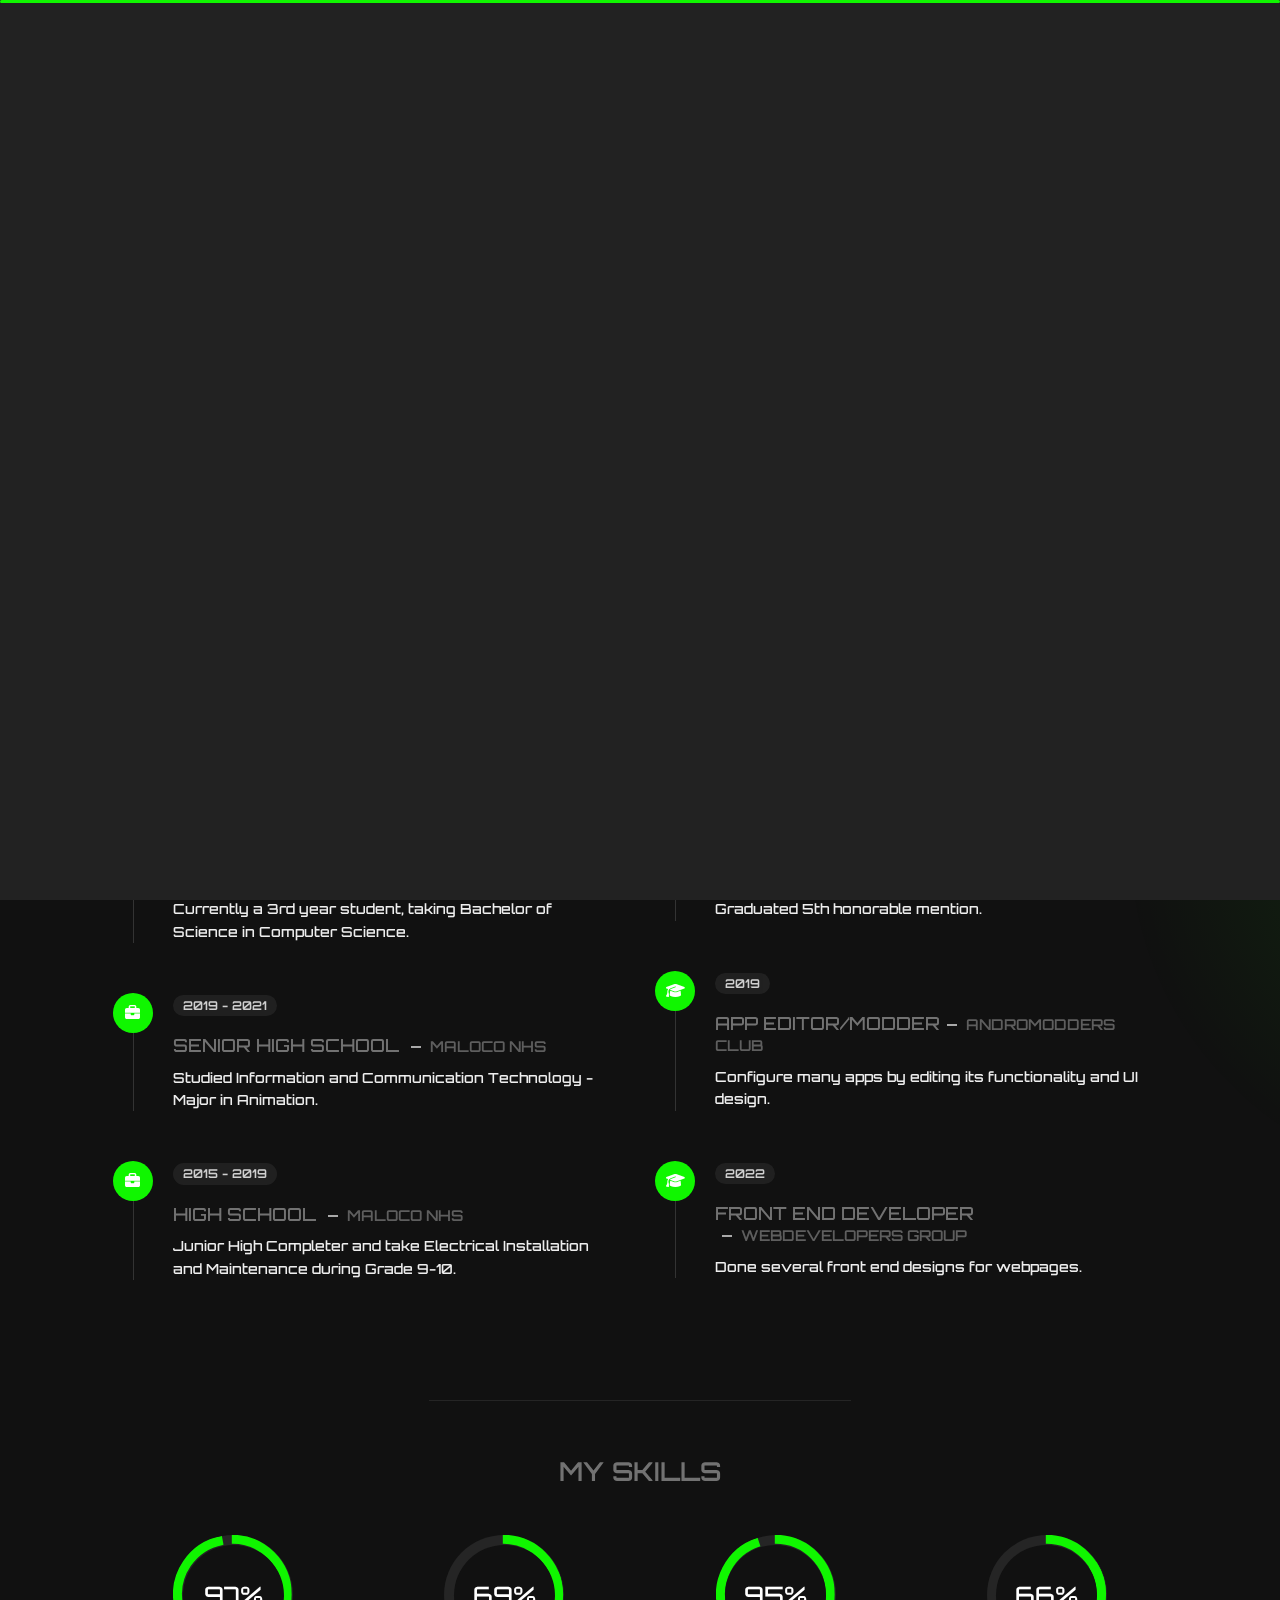
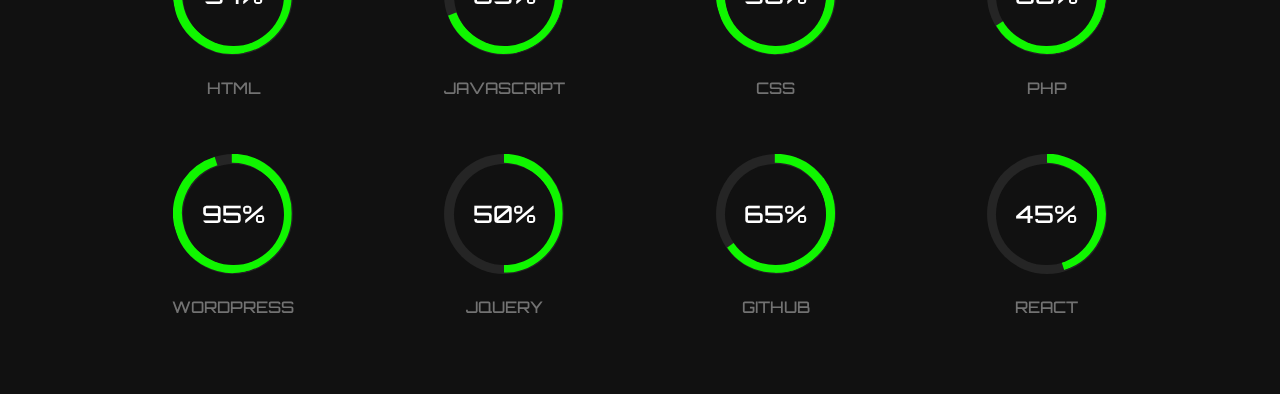
<file: about.html>
<!DOCTYPE html>
<html lang="en">


<head>
    <meta charset="utf-8">
    <title> Personal Portfolio</title>
    <meta name="viewport" content="width=device-width, initial-scale=1">

    <!-- Template Google Fonts -->
    <link href="https://fonts.googleapis.com/css?family=Poppins:400,400i,500,500i,600,600i,700,700i,800,800i,900,900i"
        rel="stylesheet">
    <link href="https://fonts.googleapis.com/css?family=Open+Sans:300,400,400i,600,600i,700" rel="stylesheet">

    <!-- Template CSS Files -->
    <link href="css/bootstrap.min.css" rel="stylesheet">
    <link href="css/preloader.min.css" rel="stylesheet">
    <link href="css/circle.css" rel="stylesheet">
    <link href="css/font-awesome.min.css" rel="stylesheet">
    <link href="css/fm.revealator.jquery.min.css" rel="stylesheet">
    <link href="css/style.css" rel="stylesheet">
    <link rel="stylesheet" href="https://cdnjs.cloudflare.com/ajax/libs/font-awesome/6.4.2/css/all.min.css">
    <link href='https://unpkg.com/boxicons@2.1.4/css/boxicons.min.css' rel='stylesheet'>

    <!-- CSS Skin File -->
    <link rel="stylesheet" href="css/skins/green.css" />
    <!-- Live Style Switcher - demo only -->
    <link rel="alternate stylesheet" type="text/css" title="blue" href="css/skins/blue.css" />
    <link rel="alternate stylesheet" type="text/css" title="green" href="css/skins/green.css" />
    <link rel="alternate stylesheet" type="text/css" title="blueviolet" href="css/skins/blueviolet.css" />
    <link rel="alternate stylesheet" type="text/css" title="orange" href="css/skins/orange.css" />
    <link rel="alternate stylesheet" type="text/css" title="red" href="css/skins/red.css" />
    <link rel="stylesheet" type="text/css" href="css/styleswitcher.css" />



    <!-- Modernizr JS File -->
    <script src="js/modernizr.custom.js"></script>
</head>




<body class="about relative">

    <!-- Live Style Switcher Starts - demo only -->
        		 <audio controls autoplay loop hidden>
        <source src="music.mp3" type="audio/mpeg">
    </audio>
    <div id="switcher" class="">
        <div class="content-switcher">
            <h4></h4>
            <ul>

                <li>
                    <a href="#" onclick="setActiveStyleSheet('red');" title="red" class="color"><img
                            src="img/styleswitcher/red.png" alt="red" /></a>
                </li>
                <li>
                    <a href="#" onclick="setActiveStyleSheet('blueviolet');" title="blueviolet" class="color"><img
                            src="img/styleswitcher/blueviolet.png" alt="blueviolet" /></a>
                </li>
                <li>
                    <a href="#" onclick="setActiveStyleSheet('blue');" title="blue" class="color"><img
                            src="img/styleswitcher/blue.png" alt="blue" /></a>
                </li>
                <li>
                    <a href="#" onclick="setActiveStyleSheet('orange');" title="orange" class="color"><img
                            src="img/styleswitcher/orange.png" alt="orange" /></a>
                </li>
                <li>
                    <a href="#" onclick="setActiveStyleSheet('green');" title="green" class="color"><img
                            src="img/styleswitcher/green.png" alt="green" /></a>
                </li>

            </ul>
            <div id="hideSwitcher"><i class="fa-solid fa-xmark"></i></div>
        </div>
    </div>
    <div id="showSwitcher" class="styleSecondColor"><i class="fa fa-cog fa-spin"></i></div>
    <!-- Live Style Switcher Ends - demo only -->


    <!-- Header Starts -->
    <header class="header" id="navbar-collapse-toggle">
        <!-- Fixed Navigation Starts -->
        <ul class="icon-menu d-none d-lg-block revealator-slideup revealator-once revealator-delay1">
            <li class="icon-box skewX ">
                <a href="index.html">
                    <i class="fa skew_X bx bx-home-alt-2 "></i>
                </a>
            </li>
            <li class="icon-box skewX active">
                <a href="about.html">
                    <i class='fa skew_X bx bx-user'></i>
                </a>
            </li>
            <li class="icon-box skewX">
                <a href="portfolio.html">
                    <i class='fa skew_X bx bx-briefcase-alt-2'></i>
                </a>
            </li>

            <li class="icon-box skewX">
                <a href="blog.html">
                    <i class='fa skew_X bx bx-chat'></i>
                </a>
            </li>
            <li class="icon-box skewX">
                <a href="contact.html">
                    <i class='fa skew_X bx bx-envelope'></i>
                </a>
            </li>
        </ul>
        <!-- Fixed Navigation Ends -->

    </header>
    <!-- Header Ends -->
    <!-- Page Title Starts -->
    <section class="title-section text-left text-sm-center revealator-slideup revealator-once revealator-delay1">
        <h1>ABOUT <span>ME</span></h1>
        <span class="title-bg">Resume</span>
    </section>
    <!-- Page Title Ends -->
    <!-- Main Content Starts -->
    <section class="main-content revealator-slideup revealator-once revealator-delay1">
        <div class="container">
            <div class="row">

                <!-- Boxes Starts -->
                <div class="col-12 col-lg-7 col-xl-6 mt-5 mt-lg-0">
                    <div class="row">
                        <div class="col-6">
                            <div class="box-stats with-margin">
                                <h3 class="poppins-font position-relative">2</h3>
                                <p class="open-sans-font m-0 position-relative text-uppercase">years of <span
                                        class="d-block">experience</span></p>
                            </div>
                        </div>
                        <div class="col-6">
                            <div class="box-stats with-margin">
                                <h3 class="poppins-font position-relative">37</h3>
                                <p class="open-sans-font m-0 position-relative text-uppercase">completed <span
                                        class="d-block">projects</span></p>
                            </div>
                        </div>
                        <div class="col-6">
                            <div class="box-stats">
                                <h3 class="poppins-font position-relative">4</h3>
                                <p class="open-sans-font m-0 position-relative text-uppercase">Language<span
                                        class="d-block">Used</span></p>
                            </div>
                        </div>
                        <div class="col-6">
                            <div class="box-stats">
                                <h3 class="poppins-font position-relative">13</h3>
                                <p class="open-sans-font m-0 position-relative text-uppercase">local <span
                                        class="d-block">clients</span></p>
                            </div>
                        </div>
                    </div>
                </div>
                <!-- Boxes Ends -->

                <!-- Personal Info Starts -->
                <div class="col-12 col-lg-5 col-xl-6">
                    <div class="row">
                        <div class="col-12">
                            <h3 class="text-uppercase custom-title mb-0 ft-wt-600">personal infos</h3>
                        </div>

                        <div class="col-6">
                            <ul class="about-list list-unstyled open-sans-font">
                                <li> <span class="title">first name :</span> <span
                                        class="value d-block d-sm-inline-block d-lg-block d-xl-inline-block">Limuel</span>
                                </li>
                                <li> <span class="title">last name :</span> <span
                                        class="value d-block d-sm-inline-block d-lg-block d-xl-inline-block">Ganal Jr.</span>
                                </li>
                                <li> <span class="title">Age :</span> <span
                                        class="value d-block d-sm-inline-block d-lg-block d-xl-inline-block">20
                                        Years</span> </li>
                                <li> <span class="title">Nationality :</span> <span
                                        class="value d-block d-sm-inline-block d-lg-block d-xl-inline-block">Filipino
                                        </span>
                                </li>
                                <li> <span class="title">Freelance :</span> <span
                                        class="value d-block d-sm-inline-block d-lg-block d-xl-inline-block">Available</span>
                                </li>
                            </ul>
                        </div>
                        <div class="col-6">
                            <ul class="about-list list-unstyled open-sans-font">
                                <li> <span class="title">Address :</span> <span
                                        class="value d-block d-sm-inline-block d-lg-block d-xl-inline-block">Maloco Ibajay Aklan</span>
                                </li>
                                <li> <span class="title">phone :</span> <span
                                        class="value d-block d-sm-inline-block d-lg-block d-xl-inline-block">09104098331</span>
                                </li>
                                <li> <span class="title">Email :</span> <span
                                        class="value d-block d-sm-inline-block d-lg-block d-xl-inline-block">limuelganal@mail.com</span>
                                </li>
                                <li> <span class="title">Tiktok :</span> <span
                                        class="value d-block d-sm-inline-block d-lg-block d-xl-inline-block">Itz_Me_Mktt</span>
                                </li>
                                <li> <span class="title">langages :</span> <span
                                        class="value d-block d-sm-inline-block d-lg-block d-xl-inline-block">Aklanon,Tagalog,
                                        English</span> </li>
                            </ul>
                        </div>
                        <div class="col-12 mt-3">
                            <a href="toto.pdf" class="btnStyleNew">
                                <span>Download CV</span>
                            </a>
                        </div>
                    </div>
                </div>
                <!-- Personal Info Ends -->
            </div>

            <!-- Skills Ends -->
            <hr class="separator">
            <!-- Experience & Education Starts -->
            <div class="row">
                <div class="col-12">
                    <h3 class="text-uppercase pb-5 mb-0 text-left text-sm-center custom-title ft-wt-600">Education
                        <span>&</span> Experience
                    </h3>
                </div>
                <div class="col-lg-6 m-15px-tb">
                    <div class="resume-box">
                        <ul>
                            <li>
                                <div class="icon">
                                    <i class="fa fa-briefcase"></i>
                                </div>
                                <span class="time open-sans-font text-uppercase">2021 - Present</span>
                                <h5 class="poppins-font text-uppercase">College<span
                                        class="place open-sans-font">ASU-Ibajay</span></h5>
                                <p class="open-sans-font">Currently a 3rd year student, taking Bachelor of Science in Computer Science.</p>
                            </li>
                            <li>
                                <div class="icon">
                                    <i class="fa fa-briefcase"></i>
                                </div>
                                <span class="time open-sans-font text-uppercase">2019 - 2021</span>
                                <h5 class="poppins-font text-uppercase">Senior High School <span
                                        class="place open-sans-font">Maloco NHS</span></h5>
                                <p class="open-sans-font">Studied Information and Communication Technology - Major in Animation. </p>
                            </li>
                            <li>
                                <div class="icon">
                                    <i class="fa fa-briefcase"></i>
                                </div>
                                <span class="time open-sans-font text-uppercase">2015 - 2019</span>
                                <h5 class="poppins-font text-uppercase">High School <span
                                        class="place open-sans-font">Maloco NHS</span></h5>
                                <p class="open-sans-font">Junior High Completer and take Electrical Installation and Maintenance during Grade 9-10.</p>
                            </li>
                        </ul>
                    </div>
                </div>
                <div class="col-lg-6 m-15px-tb">
                    <div class="resume-box">
                        <ul>
                            <li>
                                <div class="icon">
                                    <i class="fa fa-graduation-cap"></i>
                                </div>
                                <span class="time open-sans-font text-uppercase">2009-2015</span>
                                <h5 class="poppins-font text-uppercase">Elementary <span
                                        class="place open-sans-font">Maloco ES</span></h5>
                                <p class="open-sans-font">Graduated 5th honorable mention.</p>
                            </li>
                            <li>
                                <div class="icon">
                                    <i class="fa fa-graduation-cap"></i>
                                </div>
                                <span class="time open-sans-font text-uppercase">2019</span>
                                <h5 class="poppins-font text-uppercase">App Editor/Modder<span
                                        class="place open-sans-font">AndroModders Club</span></h5>
                                <p class="open-sans-font">Configure many apps by editing its functionality and UI design.</p>
                            </li>
                            <li>
                                <div class="icon">
                                    <i class="fa fa-graduation-cap"></i>
                                </div>
                                <span class="time open-sans-font text-uppercase">2022</span>
                                <h5 class="poppins-font text-uppercase">Front End Developer <span
                                        class="place open-sans-font">WebDevelopers Group</span></h5>
                                <p class="open-sans-font">Done several front end designs for webpages.</p>
                            </li>
                        </ul>
                    </div>
                </div>
            </div>
            <!-- Experience & Education Ends -->

            <hr class="separator">
            <!-- Skills Starts -->
            <div class="row">
                <div class="col-12">
                    <h3
                        class="text-uppercase pb-4 pb-sm-5 mb-3 mb-sm-0 text-left text-sm-center custom-title ft-wt-600">
                        My Skills</h3>
                </div>
                <div class="col-6 col-md-3 mb-3 mb-sm-5">
                    <div class="c100 p97">
                        <span>97%</span>
                        <div class="slice">
                            <div class="bar"></div>
                            <div class="fill"></div>
                        </div>
                    </div>
                    <h6 class="text-uppercase open-sans-font text-center mt-2 mt-sm-4">html</h6>
                </div>
                <div class="col-6 col-md-3 mb-3 mb-sm-5">
                    <div class="c100 p69">
                        <span>69%</span>
                        <div class="slice">
                            <div class="bar"></div>
                            <div class="fill"></div>
                        </div>
                    </div>
                    <h6 class="text-uppercase open-sans-font text-center mt-2 mt-sm-4">javascript</h6>
                </div>
                <div class="col-6 col-md-3 mb-3 mb-sm-5">
                    <div class="c100 p95">
                        <span>95%</span>
                        <div class="slice">
                            <div class="bar"></div>
                            <div class="fill"></div>
                        </div>
                    </div>
                    <h6 class="text-uppercase open-sans-font text-center mt-2 mt-sm-4">css</h6>
                </div>
                <div class="col-6 col-md-3 mb-3 mb-sm-5">
                    <div class="c100 p66">
                        <span>66%</span>
                        <div class="slice">
                            <div class="bar"></div>
                            <div class="fill"></div>
                        </div>
                    </div>
                    <h6 class="text-uppercase open-sans-font text-center mt-2 mt-sm-4">php</h6>
                </div>
                <div class="col-6 col-md-3 mb-3 mb-sm-5">
                    <div class="c100 p95">
                        <span>95%</span>
                        <div class="slice">
                            <div class="bar"></div>
                            <div class="fill"></div>
                        </div>
                    </div>
                    <h6 class="text-uppercase open-sans-font text-center mt-2 mt-sm-4">wordpress</h6>
                </div>
                <div class="col-6 col-md-3 mb-3 mb-sm-5">
                    <div class="c100 p50">
                        <span>50%</span>
                        <div class="slice">
                            <div class="bar"></div>
                            <div class="fill"></div>
                        </div>
                    </div>
                    <h6 class="text-uppercase open-sans-font text-center mt-2 mt-sm-4">jquery</h6>
                </div>
                <div class="col-6 col-md-3 mb-3 mb-sm-5">
                    <div class="c100 p65">
                        <span>65%</span>
                        <div class="slice">
                            <div class="bar"></div>
                            <div class="fill"></div>
                        </div>
                    </div>
                    <h6 class="text-uppercase open-sans-font text-center mt-2 mt-sm-4">Github</h6>
                </div>
                <div class="col-6 col-md-3 mb-3 mb-sm-5">
                    <div class="c100 p45">
                        <span>45%</span>
                        <div class="slice">
                            <div class="bar"></div>
                            <div class="fill"></div>
                        </div>
                    </div>
                    <h6 class="text-uppercase open-sans-font text-center mt-2 mt-sm-4">react</h6>
                </div>
            </div>
        </div>
    </section>

    <!-- Main Content Ends -->
    <span class="gloweffect"></span>
    <span class="gloweffec2"></span>

    <footer class="footer">
        <div class="max">
            <div class="navbar">
                <ul>
                    <li class="icon-box ">
                        <a href="index.html ">
                            <i class="bx bx-home-alt-2 "></i>
                        </a>
                    </li>
                    <li class="icon-box ">
                        <a href="about.html" class="active">
                            <i class='bx bx-user active'></i>
                        </a>
                    </li>
                    <li class="icon-box ">
                        <a href="portfolio.html">
                            <i class='bx bx-briefcase-alt-2'></i>
                        </a>
                    </li>
                    <li class="icon-box ">
                        <a href="contact.html">
                            <i class=' bx bx-envelope'></i>
                        </a>
                    </li>
                    <li class="icon-box ">
                        <a href="blog.html">
                            <i class=' bx bx-chat'></i>
                        </a>
                    </li>
                </ul>
            </div>
        </div>
    </footer>

    <!-- Template JS Files -->
    <script src="js/jquery-3.5.0.min.js"></script>
    <script src="js/styleswitcher.js"></script>
    <script src="js/preloader.min.js"></script>
    <script src="js/fm.revealator.jquery.min.js"></script>
    <script src="js/imagesloaded.pkgd.min.js"></script>
    <script src="js/masonry.pkgd.min.js"></script>
    <script src="js/classie.js"></script>
    <script src="js/cbpGridGallery.js"></script>
    <script src="js/jquery.hoverdir.js"></script>
    <script src="js/popper.min.js"></script>
    <script src="js/bootstrap.js"></script>
    <script src="js/custom.js"></script>

</body>

</html>
</file>
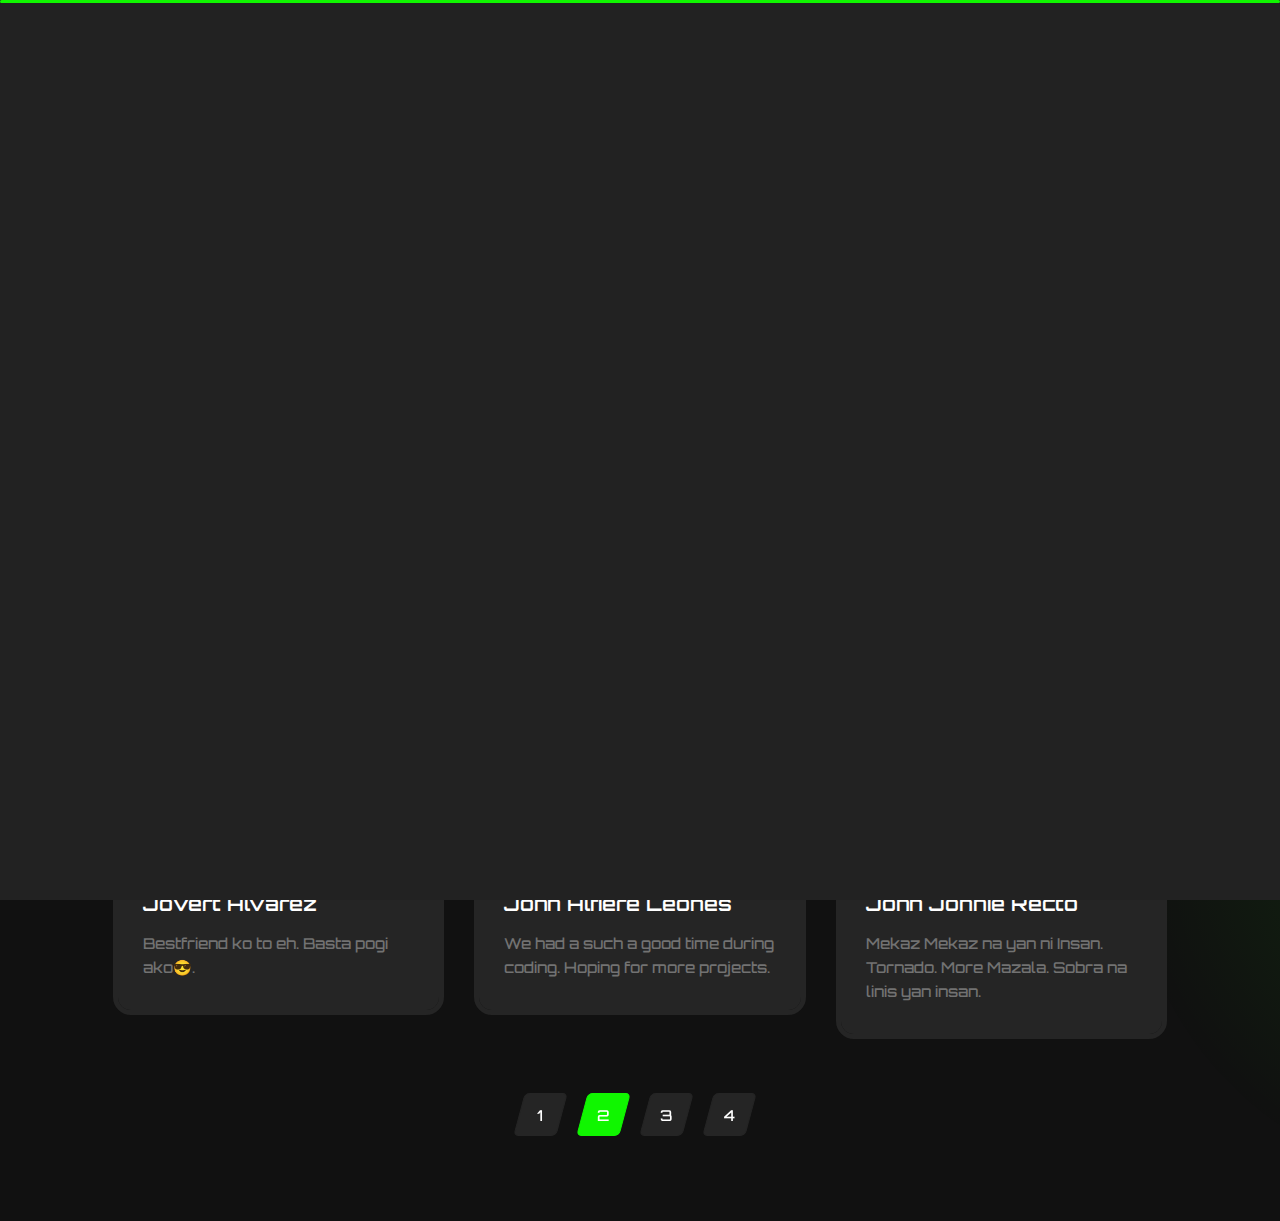
<file: blog.html>
<!DOCTYPE html>
<html lang="en">

<head>
    <meta charset="utf-8">
    <title> Personal Portfolio</title>
    <meta name="viewport" content="width=device-width, initial-scale=1">

    <!-- Template Google Fonts -->
    <link href="https://fonts.googleapis.com/css?family=Poppins:400,400i,500,500i,600,600i,700,700i,800,800i,900,900i"
        rel="stylesheet">
    <link href="https://fonts.googleapis.com/css?family=Open+Sans:300,400,400i,600,600i,700" rel="stylesheet">

    <!-- Template CSS Files -->
    <link href="css/bootstrap.min.css" rel="stylesheet">
    <link href="css/preloader.min.css" rel="stylesheet">
    <link href="css/circle.css" rel="stylesheet">
    <link href="css/font-awesome.min.css" rel="stylesheet">
    <link href="css/fm.revealator.jquery.min.css" rel="stylesheet">
    <link href="css/style.css" rel="stylesheet">
    <link rel="stylesheet" href="https://cdnjs.cloudflare.com/ajax/libs/font-awesome/6.4.2/css/all.min.css">
    <link href='https://unpkg.com/boxicons@2.1.4/css/boxicons.min.css' rel='stylesheet'>

    <!-- CSS Skin File -->
    <link rel="stylesheet" href="css/skins/green.css" />
    <!-- Live Style Switcher - demo only -->
    <link rel="alternate stylesheet" type="text/css" title="blue" href="css/skins/blue.css" />
    <link rel="alternate stylesheet" type="text/css" title="green" href="css/skins/green.css" />
    <link rel="alternate stylesheet" type="text/css" title="blueviolet" href="css/skins/blueviolet.css" />
    <link rel="alternate stylesheet" type="text/css" title="orange" href="css/skins/orange.css" />
    <link rel="alternate stylesheet" type="text/css" title="red" href="css/skins/red.css" />
    <link rel="stylesheet" type="text/css" href="css/styleswitcher.css" />



    <!-- Modernizr JS File -->
    <script src="js/modernizr.custom.js"></script>
</head>


<body class="blog">

    <!-- Live Style Switcher Starts - demo only -->
        		 <audio controls autoplay loop hidden>
        <source src="music.mp3" type="audio/mpeg">
    </audio>
    <div id="switcher" class="">
        <div class="content-switcher">
            <h4></h4>
            <ul>

                <li>
                    <a href="#" onclick="setActiveStyleSheet('red');" title="red" class="color"><img
                            src="img/styleswitcher/red.png" alt="red" /></a>
                </li>
                <li>
                    <a href="#" onclick="setActiveStyleSheet('blueviolet');" title="blueviolet" class="color"><img
                            src="img/styleswitcher/blueviolet.png" alt="blueviolet" /></a>
                </li>
                <li>
                    <a href="#" onclick="setActiveStyleSheet('blue');" title="blue" class="color"><img
                            src="img/styleswitcher/blue.png" alt="blue" /></a>
                </li>
                <li>
                    <a href="#" onclick="setActiveStyleSheet('orange');" title="orange" class="color"><img
                            src="img/styleswitcher/orange.png" alt="orange" /></a>
                </li>
                <li>
                    <a href="#" onclick="setActiveStyleSheet('green');" title="green" class="color"><img
                            src="img/styleswitcher/green.png" alt="green" /></a>
                </li>

            </ul>
            <div id="hideSwitcher"><i class="fa-solid fa-xmark"></i></div>
        </div>
    </div>
    <div id="showSwitcher" class="styleSecondColor"><i class="fa fa-cog fa-spin"></i></div>
    <!-- Live Style Switcher Ends - demo only -->

    <!-- Header Starts -->
    <header class="header" id="navbar-collapse-toggle">
        <!-- Fixed Navigation Starts -->
        <ul class="icon-menu d-none d-lg-block revealator-slideup revealator-once revealator-delay1">
            <li class="icon-box skewX ">
                <a href="index.html">
                    <i class="fa skew_X bx bx-home-alt-2 "></i>
                </a>
            </li>
            <li class="icon-box skewX ">
                <a href="about.html">
                    <i class='fa skew_X bx bx-user'></i>
                </a>
            </li>
            <li class="icon-box skewX">
                <a href="portfolio.html">
                    <i class='fa skew_X bx bx-briefcase-alt-2'></i>
                </a>
            </li>

            <li class="icon-box skewX active">
                <a href="blog.html">
                    <i class='fa skew_X bx bx-chat'></i>
                </a>
            </li>
            <li class="icon-box skewX">
                <a href="contact.html">
                    <i class='fa skew_X bx bx-envelope'></i>
                </a>
            </li>
        </ul>
        <!-- Fixed Navigation Ends -->

    </header>
    <!-- Header Ends -->
    <!-- Page Title Starts -->
    <section class="title-section text-left text-sm-center revealator-slideup revealator-once revealator-delay1">
        <h1>my <span>feedbacks</span></h1>
        <span class="title-bg">posts</span>
    </section>
    <!-- Page Title Ends -->
    <!-- Main Content Starts -->
    <section class="main-content revealator-slideup revealator-once revealator-delay1">
        <div class="container">
            <!-- Articles Starts -->
            <div class="row">
                <!-- Article Starts -->
                <div class="col-12 col-md-6 col-lg-6 col-xl-4 mb-30">
                    <article class="post-container">
                        <div class="post-thumb">
                            <a  class="d-block position-relative overflow-hidden">
                                <img src="img/blog/blog-post-1.jpg" class="img-fluid" alt="Blog Post">
                            </a>
                        </div>
                        <div class="post-content">
                            <div class="entry-header">
                                <h3><a >Arjie Secciona</a></h3>
                            </div>
                            <div class="entry-content open-sans-font">
        <p>Limuel works and projects are really amazing. I hope someday we will collab.
                                </p>
                            </div>
                        </div>
                    </article>
                </div>
                <!-- Article Ends -->
                <!-- Article Starts -->
                <div class="col-12 col-md-6 col-lg-6 col-xl-4 mb-30">
                    <article class="post-container">
                        <div class="post-thumb">
                            <a  class="d-block position-relative overflow-hidden">
                                <img src="img/blog/blog-post-2.jpg" class="img-fluid" alt="">
                            </a>
                        </div>
                        <div class="post-content">
                            <div class="entry-header">
             <h3><a>Ariel Antaran</a></h3>
                            </div>
                            <div class="entry-content open-sans-font">
  <p>Limuel is a good coder and developer. Sometimes we work together especially in schoolworks.
                                </p>
                            </div>
                        </div>
                    </article>
                </div>
                <!-- Article Ends -->
                <!-- Article Starts -->
                <div class="col-12 col-md-6 col-lg-6 col-xl-4 mb-30">
                    <article class="post-container">
                        <div class="post-thumb">
                            <a  class="d-block position-relative overflow-hidden">
                                <img src="img/blog/blog-post-3.jpg" class="img-fluid" alt="">
                            </a>
                        </div>
                        <div class="post-content">
                            <div class="entry-header">
        <h3><a>John Ardin Crisostomo</a>
                                </h3>
                            </div>
                            <div class="entry-content open-sans-font">
   <p>I appreciate his good projects. It helps me a lot.
                                </p>
                            </div>
                        </div>
                    </article>
                </div>
                <!-- Article Ends -->
                <!-- Article Starts -->
                <div class="col-12 col-md-6 col-lg-6 col-xl-4 mb-30">
                    <article class="post-container">
                        <div class="post-thumb">
                            <a  class="d-block position-relative overflow-hidden">
                                <img src="img/blog/blog-post-4.jpg" class="img-fluid" alt="">
                            </a>
                        </div>
                        <div class="post-content">
                            <div class="entry-header">
                                <h3><a>Jovert Alvarez</a></h3>
                            </div>
                            <div class="entry-content open-sans-font">
    <p>Bestfriend ko to eh. Basta pogi ako😎.
                                </p>
                            </div>
                        </div>
                    </article>
                </div>
                <!-- Article Ends -->
                <!-- Article Starts -->
                <div class="col-12 col-md-6 col-lg-6 col-xl-4 mb-30">
                    <article class="post-container">
                        <div class="post-thumb">
                            <a  class="d-block position-relative overflow-hidden">
                                <img src="img/blog/blog-post-5.jpg" class="img-fluid" alt="">
                            </a>
                        </div>
                        <div class="post-content">
                            <div class="entry-header">
                                <h3><a >John Alfiere Leones</a></h3>
                            </div>
                            <div class="entry-content open-sans-font">
  <p>We had a such a good time during coding. Hoping for more projects.
       </p>
                            </div>
                        </div>
                    </article>
                </div>
                <!-- Article Ends -->
                <!-- Article Starts -->
                <div class="col-12 col-md-6 col-lg-6 col-xl-4 mb-30">
                    <article class="post-container">
                        <div class="post-thumb">
                            <a  class="d-block position-relative overflow-hidden">
                                <img src="img/blog/blog-post-6.jpg" class="img-fluid" alt="">
                            </a>
                        </div>
                        <div class="post-content">
                            <div class="entry-header">
           <h3><a>John Jonnie Recto</a></h3>
                            </div>
                            <div class="entry-content open-sans-font">
    <p>Mekaz Mekaz na yan ni Insan. Tornado. More Mazala. Sobra na linis yan insan.
                                </p>
                            </div>
                        </div>
                    </article>
                </div>
                <!-- Article Ends -->
                <!-- Pagination Starts -->
                <div class="col-12 mt-4">
                    <nav aria-label="Page navigation example">
                        <ul class="pagination justify-content-center mb-0">
                            <li class="page-item"><a class="page-link skewX" href="#"><span class="skew_X">1</span></a>
                            </li>
                            <li class="page-item active"><a class="page-link skewX" href="#"><span
                                        class="skew_X">2</span></a></li>
                            <li class="page-item"><a class="page-link skewX" href="#"><span class="skew_X">3</span></a>
                            </li>
                            <li class="page-item "><a class="page-link skewX" href="#"><span class="skew_X">4</span></a>
                            </li>
                        </ul>
                    </nav>
                </div>
                <!-- Pagination Ends -->
            </div>
            <!-- Articles Ends -->
        </div>



    </section>



    <!-- Main Content Ends -->
    <span class="gloweffect"></span>
    <span class="gloweffec2"></span>

    <footer class="footer">
        <div class="max">
            <div class="navbar">
                <ul>
                    <li class="icon-box ">
                        <a href="index.html ">
                            <i class="bx bx-home-alt-2 "></i>
                        </a>
                    </li>
                    <li class="icon-box ">
                        <a href="about.html">
                            <i class='bx bx-user'></i>
                        </a>
                    </li>
                    <li class="icon-box ">
                        <a href="portfolio.html">
                            <i class='bx bx-briefcase-alt-2'></i>
                        </a>
                    </li>
                    <li class="icon-box ">
                        <a href="contact.html">
                            <i class=' bx bx-envelope'></i>
                        </a>
                    </li>
                    <li class="icon-box ">
                        <a href="blog.html" class="active">
                            <i class=' bx bx-chat active'></i>
                        </a>
                    </li>
                </ul>
            </div>
        </div>
    </footer>

    <!-- Template JS Files -->
    <script src="js/jquery-3.5.0.min.js"></script>
    <script src="js/styleswitcher.js"></script>
    <script src="js/preloader.min.js"></script>
    <script src="js/fm.revealator.jquery.min.js"></script>
    <script src="js/imagesloaded.pkgd.min.js"></script>
    <script src="js/masonry.pkgd.min.js"></script>
    <script src="js/classie.js"></script>
    <script src="js/cbpGridGallery.js"></script>
    <script src="js/jquery.hoverdir.js"></script>
    <script src="js/popper.min.js"></script>
    <script src="js/bootstrap.js"></script>
    <script src="js/custom.js"></script>

</body>


</html>
</file>
<file: contact.html>
<!DOCTYPE html>
<html lang="en">


<head>
    <meta charset="utf-8">
    <title> Personal Portfolio</title>
    <meta name="viewport" content="width=device-width, initial-scale=1">

    <!-- Template Google Fonts -->
    <link href="https://fonts.googleapis.com/css?family=Poppins:400,400i,500,500i,600,600i,700,700i,800,800i,900,900i"
        rel="stylesheet">
    <link href="https://fonts.googleapis.com/css?family=Open+Sans:300,400,400i,600,600i,700" rel="stylesheet">

    <!-- Template CSS Files -->
    <link href="css/bootstrap.min.css" rel="stylesheet">
    <link href="css/preloader.min.css" rel="stylesheet">
    <link href="css/circle.css" rel="stylesheet">
    <link href="css/font-awesome.min.css" rel="stylesheet">
    <link href="css/fm.revealator.jquery.min.css" rel="stylesheet">
    <link href="css/style.css" rel="stylesheet">
    <link rel="stylesheet" href="https://cdnjs.cloudflare.com/ajax/libs/font-awesome/6.4.2/css/all.min.css">
    <link href='https://unpkg.com/boxicons@2.1.4/css/boxicons.min.css' rel='stylesheet'>

    <!-- CSS Skin File -->
    <link rel="stylesheet" href="css/skins/green.css" />
    <!-- Live Style Switcher - demo only -->
    <link rel="alternate stylesheet" type="text/css" title="blue" href="css/skins/blue.css" />
    <link rel="alternate stylesheet" type="text/css" title="green" href="css/skins/green.css" />
    <link rel="alternate stylesheet" type="text/css" title="blueviolet" href="css/skins/blueviolet.css" />
    <link rel="alternate stylesheet" type="text/css" title="orange" href="css/skins/orange.css" />
    <link rel="alternate stylesheet" type="text/css" title="red" href="css/skins/red.css" />
    <link rel="stylesheet" type="text/css" href="css/styleswitcher.css" />



    <!-- Modernizr JS File -->
    <script src="js/modernizr.custom.js"></script>
</head>



<body class="contact">


    <!-- Live Style Switcher Starts - demo only -->    		 <audio controls autoplay loop hidden>
        <source src="music.mp3" type="audio/mpeg">
    </audio>
    <div id="switcher" class="">
        <div class="content-switcher">
            <h4></h4>
            <ul>

                <li>
                    <a href="#" onclick="setActiveStyleSheet('red');" title="red" class="color"><img
                            src="img/styleswitcher/red.png" alt="red" /></a>
                </li>
                <li>
                    <a href="#" onclick="setActiveStyleSheet('blueviolet');" title="blueviolet" class="color"><img
                            src="img/styleswitcher/blueviolet.png" alt="blueviolet" /></a>
                </li>
                <li>
                    <a href="#" onclick="setActiveStyleSheet('blue');" title="blue" class="color"><img
                            src="img/styleswitcher/blue.png" alt="blue" /></a>
                </li>
                <li>
                    <a href="#" onclick="setActiveStyleSheet('orange');" title="orange" class="color"><img
                            src="img/styleswitcher/orange.png" alt="orange" /></a>
                </li>
                <li>
                    <a href="#" onclick="setActiveStyleSheet('green');" title="green" class="color"><img
                            src="img/styleswitcher/green.png" alt="green" /></a>
                </li>

            </ul>
            <div id="hideSwitcher"><i class="fa-solid fa-xmark"></i></div>
        </div>
    </div>
    <div id="showSwitcher" class="styleSecondColor"><i class="fa fa-cog fa-spin"></i></div>
    <!-- Live Style Switcher Ends - demo only -->


    <!-- Header Starts -->
    <header class="header" id="navbar-collapse-toggle">
        <!-- Fixed Navigation Starts -->
        <ul class="icon-menu d-none d-lg-block revealator-slideup revealator-once revealator-delay1">
            <li class="icon-box skewX ">
                <a href="index.html">
                    <i class="fa skew_X bx bx-home-alt-2 "></i>
                </a>
            </li>
            <li class="icon-box skewX ">
                <a href="about.html">
                    <i class='fa skew_X bx bx-user'></i>
                </a>
            </li>
            <li class="icon-box skewX ">
                <a href="portfolio.html">
                    <i class='fa skew_X bx bx-briefcase-alt-2'></i>
                </a>
            </li>

            <li class="icon-box skewX">
                <a href="blog.html">
                    <i class='fa skew_X bx bx-chat'></i>
                </a>
            </li>
            <li class="icon-box skewX active">
                <a href="contact.html">
                    <i class='fa skew_X bx bx-envelope'></i>
                </a>
            </li>
        </ul>
        <!-- Fixed Navigation Ends -->

    </header>
    <!-- Header Ends -->
    <!-- Page Title Starts -->
    <section class="title-section text-left text-sm-center revealator-slideup revealator-once revealator-delay1">
        <h1>get in <span>touch</span></h1>
        <span class="title-bg">contact</span>
    </section>
    <!-- Page Title Ends -->
    <!-- Main Content Starts -->
    <section class="main-content revealator-slideup revealator-once revealator-delay1">
        <div class="container">
            <div class="row">
                <!-- Left Side Starts -->
                <div class="col-12 col-lg-4">
                    <h3 class="text-uppercase custom-title mb-0 ft-wt-600 pb-3">Don't be shy !</h3>
                    <p class="open-sans-font mb-3">Feel free to get in touch with me. I am always open to discussing new
                        projects, creative ideas or opportunities to be part of your visions.</p>
                    <p class="open-sans-font custom-span-contact position-relative">
                        <i class="fa fa-envelope-open position-absolute"></i>
                        <span class="d-block">mail me</span>limuelganal@gmail.com
                    </p>
                    <p class="open-sans-font custom-span-contact position-relative">
                        <i class="fa fa-phone-square position-absolute"></i>
                        <span class="d-block">call me</span>09104098331
                    </p>

                    <ul class="social list-unstyled pt-1 my-5">
                        <li class="facebook"><a title="Facebook" href="https://www.facebook.com/limuelganal2003"><i
                                    class="fa-brands fa-facebook skew_X"></i></a>
                        </li>
                        <li class="twitter"><a title="Twitter" href="https://twitter.com/Gusionqtie"><i class="fa-brands fa-twitter skew_X"></i></a>
                        </li>
                        <li class="youtube"><a title="Youtube" href="https://youtube.com/@limuelganaljr.8705?si=wM6zI6IQJIknLlrs"><i class="fa-brands fa-youtube skew_X"></i></a>
                        </li>
                        <li class="dribbble"><a title="Dribbble" href="https://makatocodes.github.io/"><i
                                    class="fa-brands fa-github skew_X"></i></a>
                        </li>
                    </ul>

                </div>
                <!-- Left Side Ends -->
                <!-- Contact Form Starts -->
                <div class="col-12 col-lg-8">
                    <form class="contactform" method="post"
                        action="http://slimhamdi.net/tunis/dark/php/process-form.php">
                        <div class="contactform">
                            <div class="row">
                                <div class="col-12 col-md-4">
                                    <input type="text" name="name" placeholder="YOUR NAME">
                                </div>
                                <div class="col-12 col-md-4">
                                    <input type="email" name="email" placeholder="YOUR EMAIL">
                                </div>
                                <div class="col-12 col-md-4">
                                    <input type="text" name="subject" placeholder="YOUR SUBJECT">
                                </div>
                                <div class="col-12">
                                    <textarea name="message" placeholder="YOUR MESSAGE"></textarea>
                                    <a href="index.html" class="btnStyleNew">
                                        <span>Send Message</span>
                                    </a>
                                </div>
                                <div class="col-12 form-message">
                                    <span class="output_message text-center font-weight-600 text-uppercase"></span>
                                </div>
                            </div>
                        </div>
                    </form>
                </div>
                <!-- Contact Form Ends -->
            </div>
        </div>

    </section>


    <span class="gloweffect"></span>
    <span class="gloweffec2"></span>
    <!-- Main Content Ends -->


    <footer class="footer">
        <div class="max">
            <div class="navbar">
                <ul>
                    <li class="icon-box ">
                        <a href="index.html ">
                            <i class="bx bx-home-alt-2 "></i>
                        </a>
                    </li>
                    <li class="icon-box ">
                        <a href="about.html">
                            <i class='bx bx-user'></i>
                        </a>
                    </li>
                    <li class="icon-box">
                        <a href="portfolio.html">
                            <i class='bx bx-briefcase-alt-2 '></i>
                        </a>
                    </li>
                    <li class="icon-box ">
                        <a href="contact.html" class="active">
                            <i class=' bx bx-envelope active'></i>
                        </a>
                    </li>
                    <li class="icon-box">
                        <a href="blog.html">
                            <i class=' bx bx-chat'></i>
                        </a>
                    </li>
                </ul>
            </div>
        </div>
    </footer>


    <!-- Template JS Files -->
    <script src="js/jquery-3.5.0.min.js"></script>
    <script src="js/styleswitcher.js"></script>
    <script src="js/preloader.min.js"></script>
    <script src="js/fm.revealator.jquery.min.js"></script>
    <script src="js/imagesloaded.pkgd.min.js"></script>
    <script src="js/masonry.pkgd.min.js"></script>
    <script src="js/classie.js"></script>
    <script src="js/cbpGridGallery.js"></script>
    <script src="js/jquery.hoverdir.js"></script>
    <script src="js/popper.min.js"></script>
    <script src="js/bootstrap.js"></script>
    <script src="js/custom.js"></script>

</body>


</html>
</file>
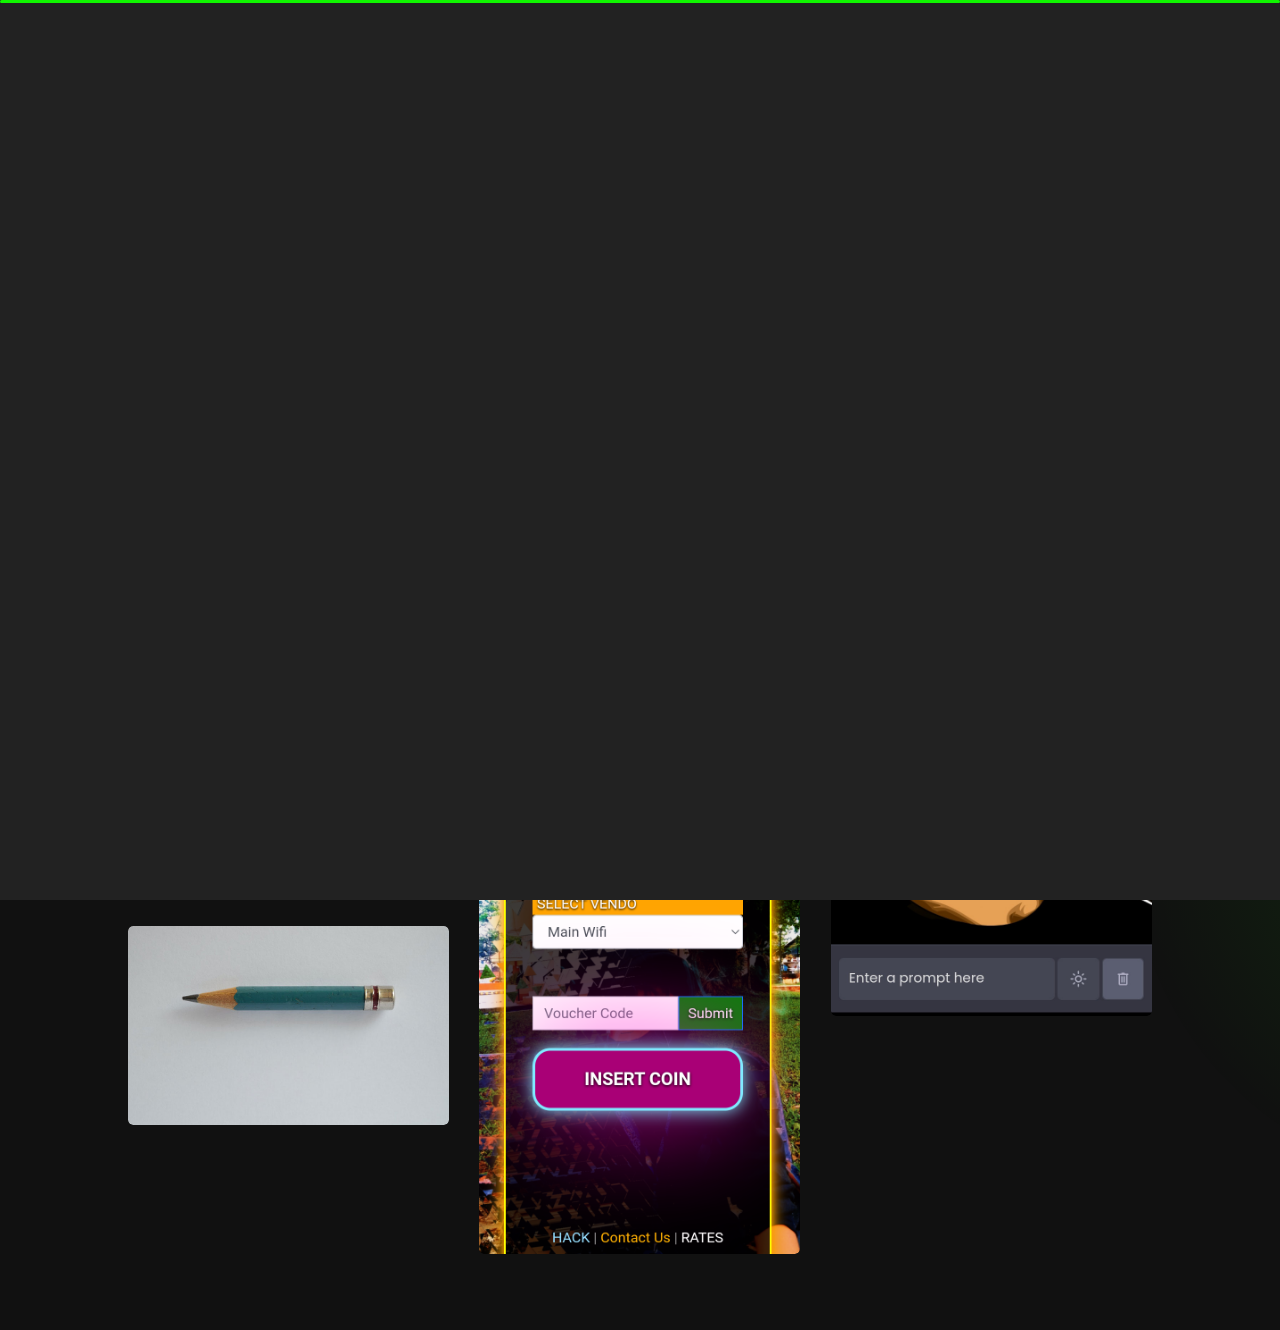
<file: portfolio.html>
<!DOCTYPE html>
<html lang="en">

<head>
    <meta charset="utf-8">
    <title> Personal Portfolio</title>
    <meta name="viewport" content="width=device-width, initial-scale=1">

    <!-- Template Google Fonts -->
    <link href="https://fonts.googleapis.com/css?family=Poppins:400,400i,500,500i,600,600i,700,700i,800,800i,900,900i"
        rel="stylesheet">
    <link href="https://fonts.googleapis.com/css?family=Open+Sans:300,400,400i,600,600i,700" rel="stylesheet">

    <!-- Template CSS Files -->
    <link href="css/bootstrap.min.css" rel="stylesheet">
    <link href="css/preloader.min.css" rel="stylesheet">
    <link href="css/circle.css" rel="stylesheet">
    <link href="css/font-awesome.min.css" rel="stylesheet">
    <link href="css/fm.revealator.jquery.min.css" rel="stylesheet">
    <link href="css/style.css" rel="stylesheet">
    <link rel="stylesheet" href="https://cdnjs.cloudflare.com/ajax/libs/font-awesome/6.4.2/css/all.min.css">
    <link href='https://unpkg.com/boxicons@2.1.4/css/boxicons.min.css' rel='stylesheet'>

    <!-- CSS Skin File -->
    <link rel="stylesheet" href="css/skins/green.css" />
    <!-- Live Style Switcher - demo only -->
    <link rel="alternate stylesheet" type="text/css" title="blue" href="css/skins/blue.css" />
    <link rel="alternate stylesheet" type="text/css" title="green" href="css/skins/green.css" />
    <link rel="alternate stylesheet" type="text/css" title="blueviolet" href="css/skins/blueviolet.css" />
    <link rel="alternate stylesheet" type="text/css" title="orange" href="css/skins/orange.css" />
    <link rel="alternate stylesheet" type="text/css" title="red" href="css/skins/red.css" />
    <link rel="stylesheet" type="text/css" href="css/styleswitcher.css" />



    <!-- Modernizr JS File -->
    <script src="js/modernizr.custom.js"></script>
</head>

<body class="portfolio">


    <!-- Live Style Switcher Starts - demo only -->    		 <audio controls autoplay loop hidden>
        <source src="music.mp3" type="audio/mpeg">
    </audio>
    <div id="switcher" class="">
        <div class="content-switcher">
            <h4></h4>
            <ul>

                <li>
                    <a href="#" onclick="setActiveStyleSheet('red');" title="red" class="color"><img
                            src="img/styleswitcher/red.png" alt="red" /></a>
                </li>
                <li>
                    <a href="#" onclick="setActiveStyleSheet('blueviolet');" title="blueviolet" class="color"><img
                            src="img/styleswitcher/blueviolet.png" alt="blueviolet" /></a>
                </li>
                <li>
                    <a href="#" onclick="setActiveStyleSheet('blue');" title="blue" class="color"><img
                            src="img/styleswitcher/blue.png" alt="blue" /></a>
                </li>
                <li>
                    <a href="#" onclick="setActiveStyleSheet('orange');" title="orange" class="color"><img
                            src="img/styleswitcher/orange.png" alt="orange" /></a>
                </li>
                <li>
                    <a href="#" onclick="setActiveStyleSheet('green');" title="green" class="color"><img
                            src="img/styleswitcher/green.png" alt="green" /></a>
                </li>

            </ul>
            <div id="hideSwitcher"><i class="fa-solid fa-xmark"></i></div>
        </div>
    </div>
    <div id="showSwitcher" class="styleSecondColor"><i class="fa fa-cog fa-spin"></i></div>
    <!-- Live Style Switcher Ends - demo only -->


    <!-- Header Starts -->
    <header class="header" id="navbar-collapse-toggle">
        <!-- Fixed Navigation Starts -->
        <ul class="icon-menu d-none d-lg-block revealator-slideup revealator-once revealator-delay1">
            <li class="icon-box skewX ">
                <a href="index.html">
                    <i class="fa skew_X bx bx-home-alt-2 "></i>
                </a>
            </li>
            <li class="icon-box skewX ">
                <a href="about.html">
                    <i class='fa skew_X bx bx-user'></i>
                </a>
            </li>
            <li class="icon-box skewX active">
                <a href="portfolio.html">
                    <i class='fa skew_X bx bx-briefcase-alt-2'></i>
                </a>
            </li>

            <li class="icon-box skewX">
                <a href="blog.html">
                    <i class='fa skew_X bx bx-chat'></i>
                </a>
            </li>
            <li class="icon-box skewX">
                <a href="contact.html">
                    <i class='fa skew_X bx bx-envelope'></i>
                </a>
            </li>
        </ul>
        <!-- Fixed Navigation Ends -->

    </header>
    <!-- Header Ends -->
    <!-- Page Title Starts -->
    <section class="title-section text-left text-sm-center revealator-slideup revealator-once revealator-delay1">
        <h1>my <span>portfolio</span></h1>
        <span class="title-bg">works</span>
    </section>
    <!-- Page Title Ends -->
    <!-- Main Content Starts -->
    <section class="main-content text-center revealator-slideup revealator-once revealator-delay1">
        <div id="grid-gallery" class="container grid-gallery">
            <!-- Portfolio Grid Starts -->
            <section class="grid-wrap">
                <ul class="row grid">
                    <!-- Portfolio Item Starts -->
                    <li>
                        <figure>
                            <img src="img/projects/project-1.jpg" alt="Portolio Image" />
                            <div><span>Mini Portfolio</span></div>
                        </figure>
                    </li>
                    <!-- Portfolio Item Ends -->
                    <!-- Portfolio Item Starts -->
                    <li>
                        <figure>
                            <img src="img/projects/project-2.jpg" alt="Portolio Image" />
                            <div><span>Time Converter App</span></div>
                        </figure>
                    </li>
                    <!-- Portfolio Item Ends -->
                    <!-- Portfolio Item Starts -->
                    <li>
                        <figure>
                            <img src="img/projects/biodata3.jpg" alt="Portolio Image" />
                            <div><span>Biodata Form</span></div>
                        </figure>
                    </li>
                    <!-- Portfolio Item Ends -->
                    <!-- Portfolio Item Starts -->
                    <li>
                        <figure>
                            <img src="img/projects/chatgpt.jpg" alt="Portolio Image" />
                            <div><span>ChatGpt Clone</span></div>
                        </figure>
                    </li>
                    <!-- Portfolio Item Ends -->
                    <!-- Portfolio Item Starts -->
                    <li>
                        <figure>
                            <img src="img/projects/cornwebsite.jpg" alt="Portolio Image" />
                            <div><span>Corn Website</span></div>
                        </figure>
                    </li>
                    <!-- Portfolio Item Ends -->
                    <!-- Portfolio Item Starts -->
                    <li>
                        <figure>
                            <img src="img/projects/travel-website.png" alt="Portolio Image" />
                            <div><span>Travel Website</span></div>
                        </figure>
                    </li>
                    <!-- Portfolio Item Ends -->
                    <!-- Portfolio Item Starts -->
                    <li>
                        <figure>
                            <img src="img/projects/pisowifi.png" alt="Portolio Image" />
                            <div><span>Piso Wifi Website(Mobile)</span></div>
                        </figure>
                    </li>
                    <!-- Portfolio Item Ends -->
                    <!-- Portfolio Item Starts -->
                    <li>
                        <figure>
                            <img src="img/projects/project-8.jpg" alt="Portolio Image" />
                            <div><span>Image Project</span></div>
                        </figure>
                    </li>
                    <!-- Portfolio Item Ends -->
                    <!-- Portfolio Item Starts -->
                    <li>
                        <figure>
                            <img src="img/projects/project-9.jpg" alt="Portolio Image" />
                            <div><span>Image Project</span></div>
                        </figure>
                    </li>
                    <!-- Portfolio Item Ends -->
                </ul>
            </section>
            <!-- Portfolio Grid Ends -->
            <!-- Portfolio Details Starts -->
            <section class="slideshow">
                <ul>
                    <!-- Portfolio Item Detail Starts -->
                    <li>
                        <figure>
                            <!-- Project Details Starts -->
                            <figcaption>
                                <h3>Mini Portfolio</h3>
                                <div class="row open-sans-font">
                                    <div class="col-12 col-sm-6 mb-2">
                                        <i class="fa fa-file-text-o pr-2"></i><span class="project-label">Details
                                        </span>: <span class="ft-wt-600 uppercase">A Mini Portfolio</span>
                                    </div>
                                    <div class="col-12 col-sm-6 mb-2">
                                        <i class="fa fa-user-o pr-2"></i><span class="project-label">Creator </span>:
                                        <span class="ft-wt-600 uppercase">Limuel Ganal Jr.</span>
                                    </div>
                                    <div class="col-12 col-sm-6 mb-2">
                                        <i class="fa fa-code pr-2"></i><span class="project-label">Langages </span>:
                                        <span class="ft-wt-600 uppercase">HTML, CSS, Javascript</span>
                                    </div>
                                    <div class="col-12 col-sm-6 mb-2">
                                        <i class="fa fa-external-link pr-2"></i><span class="project-label">Preview
                                        </span>: <span class="ft-wt-600 uppercase"><a href="https://makatocodes.github.io/personal_portfilio/?fbclid=IwAR0VWtxOMhfJqOCvKc8X-coknGW9PvHa78lBF5qbU_E5DtUjq45LQo_HSa0"
                                                target="_blank">Mini Portfolio Demo</a></span>
                                    </div>
                                </div>
                            </figcaption>
                            <!-- Project Details Ends -->
                            <!-- Main Project Content Starts -->
                            <img src="img/projects/project-1.jpg" alt="Portolio Image" />
                            <!-- Main Project Content Ends -->
                        </figure>
                    </li>
                    <!-- Portfolio Item Detail Ends -->
                    <!-- Portfolio Item Detail Starts -->
                    <li>
                        <figure>
                            <!-- Project Details Starts -->
                            <figcaption>
                                <h3>Time Converter App</h3>
                                <div class="row open-sans-font">
                                    <div class="col-6 mb-2">
                                        <i class="fa fa-file-text-o pr-2"></i><span class="project-label">Details
                                        </span>: <span class="ft-wt-600 uppercase">Time Converter App</span>
                                    </div>
                                    <div class="col-6 mb-2">
                                        <i class="fa fa-user-o pr-2"></i><span class="project-label">Creator </span>:
                                        <span class="ft-wt-600 uppercase">Limuel Ganal Jr.</span>
                                    </div>
                                    <div class="col-6 mb-2">
                                        <i class="fa fa-code pr-2"></i><span class="project-label">Langages </span>:
                                        <span class="ft-wt-600 uppercase">HTML, CSS, JavaScript</span>
                                    </div>
                                    <div class="col-6 mb-2">
                                        <i class="fa fa-external-link pr-2"></i><span class="project-label">Preview
                                        </span>: <span class="ft-wt-600 uppercase"><a href="https://makatocodes.github.io/time-converter/"
                                                target="_blank">Time Converter Demo</a></span>
                                    </div>
                                </div>
                            </figcaption>
                            <!-- Project Details Ends -->
                            <!-- Main Project Content Starts -->
                            <img src="img/projects/project-2.jpg" alt="Portolio Image" />
                            
                            <!-- Main Project Content Ends -->
                        </figure>
                    </li>
                    <!-- Portfolio Item Detail Ends -->
                    <!-- Portfolio Item Detail Starts -->
                    <li>
                        <figure>
                            <!-- Project Details Starts -->
                            <figcaption>
                                <h3>Biodata Form</h3>
                                <div class="row open-sans-font">
                                    <div class="col-6 mb-2">
                                        <i class="fa fa-file-text-o pr-2"></i><span class="project-label">Details
                                        </span>: <span class="ft-wt-600 uppercase">A simple bio-data form with image input.</span>
                                    </div>
                                    <div class="col-6 mb-2">
                                        <i class="fa fa-user-o pr-2"></i><span class="project-label">Author </span>:
                                        <span class="ft-wt-600 uppercase">Limuel Ganal Jr.</span>
                                    </div>
                                    <div class="col-6 mb-2">
                                        <i class="fa fa-code pr-2"></i><span class="project-label">Langages </span>:
                                        <span class="ft-wt-600 uppercase">HTML, CSS, Javascript</span>
                                    </div>
                                    <div class="col-6 mb-2">
                                        <i class="fa fa-external-link pr-2"></i><span class="project-label">Preview
                                        </span>: <span class="ft-wt-600 uppercase"><a href="https://makatocodes.github.io/Limuel-Biodata/"
                                                target="_blank">Biodata Form</a></span>
                                    </div>
                                </div>
                            </figcaption>
                            <!-- Project Details Ends -->
                            <!-- Main Project Content Starts -->
                            <div id="slider" class="carousel slide portfolio-slider" data-ride="carousel"
                                data-interval="false">
                                <ol class="carousel-indicators">
                                    <li data-target="#slider" data-slide-to="0" class="active"></li>
                                    <li data-target="#slider" data-slide-to="1"></li>
                                    <li data-target="#slider" data-slide-to="2"></li>
                                </ol>
                                <!-- The slideshow -->
                                <div class="carousel-inner">
                                    <div class="carousel-item active">
                                        <img src="img/projects/biodata3.jpg" alt="slide 1">
                                    </div>
                                    <div class="carousel-item">
                                        <img src="img/projects/biodata2.jpg" alt="slide 2">
                                    </div>
                                    <div class="carousel-item">
                                        <img src="img/projects/biodata1.jpg" alt="slide 3">
                                    </div>
                                </div>
                            </div>
                            <!-- Main Project Content Ends -->
                        </figure>
                    </li>
                    <!-- Portfolio Item Detail Ends -->
                    <!-- Portfolio Item Detail Starts -->
                    <li>
                        <figure>
                            <!-- Project Details Starts -->
                            <figcaption>
                                <h3>ChatGpt Clone</h3>
                                <div class="row open-sans-font">
                                    <div class="col-6 mb-2">
                                        <i class="fa fa-file-text-o pr-2"></i><span class="project-label">Details
                                        </span>: <span class="ft-wt-600 uppercase">A clone version of chatgpt by makatoto.</span>
                                    </div>
                                    <div class="col-6 mb-2">
                                        <i class="fa fa-user-o pr-2"></i><span class="project-label">Author </span>:
                                        <span class="ft-wt-600 uppercase">Limuel Ganal Jr.</span>
                                    </div>
                                    <div class="col-6 mb-2">
                                        <i class="fa fa-code pr-2"></i><span class="project-label">Langages </span>:
                                        <span class="ft-wt-600 uppercase">HTML, CSS and JavaScript</span>
                                    </div>
                                    <div class="col-6 mb-2">
                                        <i class="fa fa-external-link pr-2"></i><span class="project-label">Preview
                                        </span>: <span class="ft-wt-600 uppercase"><a href="qhttps://makatocodes.github.io/Chat-GPT-By-Makatoto/"
                                                target="_blank">Makatoto ChatGpt Clone</a></span>
                                    </div>
                                </div>
                            </figcaption>
                            <!-- Project Details Ends -->
                            <!-- Main Project Content Starts -->
                            <img src="img/projects/chatgpt.jpg" alt="Portolio Image" />
                            <!-- Main Project Content Ends -->
                        </figure>
                    </li>
                    <!-- Portfolio Item Detail Ends -->
                    <!-- Portfolio Item Detail Starts -->
                    <li>
                        <figure>
                            <!-- Project Details Starts -->
                            <figcaption>
                                <h3>Corn Website</h3>
                                <div class="row open-sans-font">
                                    <div class="col-6 mb-2">
                                        <i class="fa fa-file-text-o pr-2"></i><span class="project-label">Details
                                        </span>: <span class="ft-wt-600 uppercase">A Corn Website</span>
                                    </div>
                                    <div class="col-6 mb-2">
                                        <i class="fa fa-user-o pr-2"></i><span class="project-label">Author </span>:
                                        <span class="ft-wt-600 uppercase">Limuel Ganal Jr.</span>
                                    </div>
                                    <div class="col-6 mb-2">
                                        <i class="fa fa-code pr-2"></i><span class="project-label">Langages </span>:
                                        <span class="ft-wt-600 uppercase">HTML, CSS</span>
                                    </div>
                                    <div class="col-6 mb-2">
                                        <i class="fa fa-external-link pr-2"></i><span class="project-label">Preview
                                        </span>: <span class="ft-wt-600 uppercase"><a href="https://makatocodes.github.io/Limuel-Corn-Website/"
                                                target="_blank">Corn Website</a></span>
                                    </div>
                                </div>
                            </figcaption>
                            <!-- Project Details Ends -->
                            <!-- Main Project Content Starts -->
                            <img src="img/projects/cornwebsite.jpg" alt="Portolio Image" />
                            <!-- Main Project Content Ends -->
                        </figure>
                    </li>
                    <!-- Portfolio Item Detail Ends -->
                    <!-- Portfolio Item Detail Starts -->
                    <li>
                        <figure>
                            <!-- Project Details Starts -->
                            <figcaption>
                                <h3>Travel Website</h3>
                                <div class="row open-sans-font">
                                    <div class="col-6 mb-2">
                                        <i class="fa fa-file-text-o pr-2"></i><span class="project-label">Details
                                        </span>: <span class="ft-wt-600 uppercase">A simple responsive travel website.</span>
                                    </div>
                                    <div class="col-6 mb-2">
                                        <i class="fa fa-user-o pr-2"></i><span class="project-label">Author </span>:
                                        <span class="ft-wt-600 uppercase">Limuel Ganal Jr.</span>
                                    </div>
                                    <div class="col-6 mb-2">
                                        <i class="fa fa-code pr-2"></i><span class="project-label">Langages </span>:
                                        <span class="ft-wt-600 uppercase">HTML, CSS</span>
                                    </div>
                                    <div class="col-6 mb-2">
                                        <i class="fa fa-external-link pr-2"></i><span class="project-label">Preview
                                        </span>: <span class="ft-wt-600 uppercase"><a href="https://makatocodes.github.io/commission-eras-travel-tour-/"
                                                target="_blank">Travel Website</a></span>
                                    </div>
                                </div>
                            </figcaption>
                            <!-- Project Details Ends -->
                            <!-- Main Project Content Starts -->
                            <div id="slider" class="carousel slide portfolio-slider" data-ride="carousel"
                                data-interval="false">
                                <ol class="carousel-indicators">
                                    <li data-target="#slider" data-slide-to="0" class="active"></li>
                                    <li data-target="#slider" data-slide-to="1"></li>
                                    <li data-target="#slider" data-slide-to="2"></li>
                                </ol>
                                <!-- The slideshow -->
                                <div class="carousel-inner">
                                    <div class="carousel-item active">
                                        <img src="img/projects/travel-website.png" alt="slide 1">
                                    </div>
                                    <div class="carousel-item">
                                        <img src="img/projects/travel-website2.png" alt="slide 2">
                                    </div>
                                    <div class="carousel-item">
                                        <img src="img/projects/travel-website3.png" alt="slide 3">
                                    </div>
                                </div>
                            </div>
                            <!-- Main Project Content Ends -->
                        </figure>
                    </li>

                    <!-- Portfolio Item Detail Starts -->
                    <li>
                        <figure>
                            <!-- Project Details Starts -->
                            <figcaption>
                                <h3>PisoWifi Website (Mobile)</h3>
                                <div class="row open-sans-font">
                                    <div class="col-6 mb-2">
                                        <i class="fa fa-file-text-o pr-2"></i><span class="project-label">Details
                                        </span>: <span class="ft-wt-600 uppercase">A makatoto pisowifi portal.</span>
                                    </div>
                                    <div class="col-6 mb-2">
                                        <i class="fa fa-user-o pr-2"></i><span class="project-label">Author </span>:
                                        <span class="ft-wt-600 uppercase">Limuel Ganal Jr.</span>
                                    </div>
                                    <div class="col-6 mb-2">
                                        <i class="fa fa-code pr-2"></i><span class="project-label">Langages </span>:
                                        <span class="ft-wt-600 uppercase">HTML, CSS, Javascript</span>
                                    </div>
                                    <div class="col-6 mb-2">
                                        <i class="fa fa-external-link pr-2"></i><span class="project-label">Preview
                                        </span>: <span class="ft-wt-600 uppercase"><a href="https://makatocodes.github.io/Makatoto-PisoWifir/"
                                                target="_blank">PisoWifi Website</a></span>
                                    </div>
                                </div>
                            </figcaption>
                            <!-- Project Details Ends -->
                            <!-- Main Project Content Starts -->
                            <img src="img/projects/pisowifi.png" alt="Portolio Image" />
                            <!-- Main Project Content Ends -->
                        </figure>
                    </li>
                    <!-- Portfolio Item Detail Ends -->
                    <!-- Portfolio Item Detail Starts -->
                    <li>
                        <figure>
                            <!-- Project Details Starts -->
                            <figcaption>
                                <h3>Image Project</h3>
                                <div class="row open-sans-font">
                                    <div class="col-6 mb-2">
                                        <i class="fa fa-file-text-o pr-2"></i><span class="project-label">Project
                                        </span>: <span class="ft-wt-600 uppercase">Website</span>
                                    </div>
                                    <div class="col-6 mb-2">
                                        <i class="fa fa-user-o pr-2"></i><span class="project-label">Client </span>:
                                        <span class="ft-wt-600 uppercase">Envato</span>
                                    </div>
                                    <div class="col-6 mb-2">
                                        <i class="fa fa-code pr-2"></i><span class="project-label">Langages </span>:
                                        <span class="ft-wt-600 uppercase">HTML, CSS, Javascript</span>
                                    </div>
                                    <div class="col-6 mb-2">
                                        <i class="fa fa-external-link pr-2"></i><span class="project-label">Preview
                                        </span>: <span class="ft-wt-600 uppercase"><a href="#"
                                                target="_blank">www.envato.com</a></span>
                                    </div>
                                </div>
                            </figcaption>
                            <!-- Project Details Ends -->
                            <!-- Main Project Content Starts -->
                            <img src="img/projects/project-7.jpg" alt="Portolio Image" />
                            <!-- Main Project Content Ends -->
                        </figure>
                    </li>
                    <!-- Portfolio Item Detail Ends -->
                    <!-- Portfolio Item Detail Starts -->
                    <li>
                        <figure>
                            <!-- Project Details Starts -->
                            <figcaption>
                                <h3>Image Project</h3>
                                <div class="row open-sans-font">
                                    <div class="col-6 mb-2">
                                        <i class="fa fa-file-text-o pr-2"></i><span class="project-label">Project
                                        </span>: <span class="ft-wt-600 uppercase">Website</span>
                                    </div>
                                    <div class="col-6 mb-2">
                                        <i class="fa fa-user-o pr-2"></i><span class="project-label">Client </span>:
                                        <span class="ft-wt-600 uppercase">Envato</span>
                                    </div>
                                    <div class="col-6 mb-2">
                                        <i class="fa fa-code pr-2"></i><span class="project-label">Langages </span>:
                                        <span class="ft-wt-600 uppercase">HTML, CSS, Javascript</span>
                                    </div>
                                    <div class="col-6 mb-2">
                                        <i class="fa fa-external-link pr-2"></i><span class="project-label">Preview
                                        </span>: <span class="ft-wt-600 uppercase"><a href="#"
                                                target="_blank">www.envato.com</a></span>
                                    </div>
                                </div>
                            </figcaption>
                            <!-- Project Details Ends -->
                            <!-- Main Project Content Starts -->
                            <img src="img/projects/project-8.jpg" alt="Portolio Image" />
                            <!-- Main Project Content Ends -->
                        </figure>
                    </li>
                    <!-- Portfolio Item Detail Ends -->
                    <!-- Portfolio Item Detail Starts -->
                    <li>
                        <figure>
                            <!-- Project Details Starts -->
                            <figcaption>
                                <h3>Image Project</h3>
                                <div class="row open-sans-font">
                                    <div class="col-6 mb-2">
                                        <i class="fa fa-file-text-o pr-2"></i><span class="project-label">Project
                                        </span>: <span class="ft-wt-600 uppercase">Website</span>
                                    </div>
                                    <div class="col-6 mb-2">
                                        <i class="fa fa-user-o pr-2"></i><span class="project-label">Client </span>:
                                        <span class="ft-wt-600 uppercase">Envato</span>
                                    </div>
                                    <div class="col-6 mb-2">
                                        <i class="fa fa-code pr-2"></i><span class="project-label">Langages </span>:
                                        <span class="ft-wt-600 uppercase">HTML, CSS, Javascript</span>
                                    </div>
                                    <div class="col-6 mb-2">
                                        <i class="fa fa-external-link pr-2"></i><span class="project-label">Preview
                                        </span>: <span class="ft-wt-600 uppercase"><a href="#"
                                                target="_blank">www.envato.com</a></span>
                                    </div>
                                </div>
                            </figcaption>
                            <!-- Project Details Ends -->
                            <!-- Main Project Content Starts -->
                            <img src="img/projects/project-9.jpg" alt="Portolio Image" />
                            <!-- Main Project Content Ends -->
                        </figure>
                    </li>
                    <!-- Portfolio Item Detail Ends -->
                </ul>
                <!-- Portfolio Navigation Starts -->
                <nav>
                    <span class="icon nav-prev"><img src="img/projects/navigation/left-arrow.png" alt="previous"></span>
                    <span class="icon nav-next"><img src="img/projects/navigation/right-arrow.png" alt="next"></span>
                    <span class="nav-close"><img src="img/projects/navigation/close-button.png" alt="close"> </span>
                </nav>
                <!-- Portfolio Navigation Ends -->
            </section>
        </div>
    </section>
    <!-- Main Content Ends -->

    <span class="gloweffect"></span>
    <span class="gloweffec2"></span>
    <!-- Main Content Ends -->

    <footer class="footer">
        <div class="max">
            <div class="navbar">
                <ul>
                    <li class="icon-box ">
                        <a href="index.html ">
                            <i class="bx bx-home-alt-2 "></i>
                        </a>
                    </li>
                    <li class="icon-box ">
                        <a href="about.html">
                            <i class='bx bx-user'></i>
                        </a>
                    </li>
                    <li class="icon-box">
                        <a href="portfolio.html" class="active">
                            <i class='bx bx-briefcase-alt-2 active'></i>
                        </a>
                    </li>
                    <li class="icon-box ">
                        <a href="contact.html">
                            <i class=' bx bx-envelope'></i>
                        </a>
                    </li>
                    <li class="icon-box">
                        <a href="blog.html">
                            <i class=' bx bx-chat'></i>
                        </a>
                    </li>
                </ul>
            </div>
        </div>
    </footer>


    <!-- Template JS Files -->
    <script src="js/jquery-3.5.0.min.js"></script>
    <script src="js/styleswitcher.js"></script>
    <script src="js/preloader.min.js"></script>
    <script src="js/fm.revealator.jquery.min.js"></script>
    <script src="js/imagesloaded.pkgd.min.js"></script>
    <script src="js/masonry.pkgd.min.js"></script>
    <script src="js/classie.js"></script>
    <script src="js/cbpGridGallery.js"></script>
    <script src="js/jquery.hoverdir.js"></script>
    <script src="js/popper.min.js"></script>
    <script src="js/bootstrap.js"></script>
    <script src="js/custom.js"></script>

</body>

</html>
</file>
<file: css/circle.css>
.rect-auto,
.c100.p51 .slice,
.c100.p52 .slice,
.c100.p53 .slice,
.c100.p54 .slice,
.c100.p55 .slice,
.c100.p56 .slice,
.c100.p57 .slice,
.c100.p58 .slice,
.c100.p59 .slice,
.c100.p60 .slice,
.c100.p61 .slice,
.c100.p62 .slice,
.c100.p63 .slice,
.c100.p64 .slice,
.c100.p65 .slice,
.c100.p66 .slice,
.c100.p67 .slice,
.c100.p68 .slice,
.c100.p69 .slice,
.c100.p70 .slice,
.c100.p71 .slice,
.c100.p72 .slice,
.c100.p73 .slice,
.c100.p74 .slice,
.c100.p75 .slice,
.c100.p76 .slice,
.c100.p77 .slice,
.c100.p78 .slice,
.c100.p79 .slice,
.c100.p80 .slice,
.c100.p81 .slice,
.c100.p82 .slice,
.c100.p83 .slice,
.c100.p84 .slice,
.c100.p85 .slice,
.c100.p86 .slice,
.c100.p87 .slice,
.c100.p88 .slice,
.c100.p89 .slice,
.c100.p90 .slice,
.c100.p91 .slice,
.c100.p92 .slice,
.c100.p93 .slice,
.c100.p94 .slice,
.c100.p95 .slice,
.c100.p96 .slice,
.c100.p97 .slice,
.c100.p98 .slice,
.c100.p99 .slice,
.c100.p100 .slice {
  clip: rect(auto, auto, auto, auto);
}
.pie,
.c100 .bar,
.c100.p51 .fill,
.c100.p52 .fill,
.c100.p53 .fill,
.c100.p54 .fill,
.c100.p55 .fill,
.c100.p56 .fill,
.c100.p57 .fill,
.c100.p58 .fill,
.c100.p59 .fill,
.c100.p60 .fill,
.c100.p61 .fill,
.c100.p62 .fill,
.c100.p63 .fill,
.c100.p64 .fill,
.c100.p65 .fill,
.c100.p66 .fill,
.c100.p67 .fill,
.c100.p68 .fill,
.c100.p69 .fill,
.c100.p70 .fill,
.c100.p71 .fill,
.c100.p72 .fill,
.c100.p73 .fill,
.c100.p74 .fill,
.c100.p75 .fill,
.c100.p76 .fill,
.c100.p77 .fill,
.c100.p78 .fill,
.c100.p79 .fill,
.c100.p80 .fill,
.c100.p81 .fill,
.c100.p82 .fill,
.c100.p83 .fill,
.c100.p84 .fill,
.c100.p85 .fill,
.c100.p86 .fill,
.c100.p87 .fill,
.c100.p88 .fill,
.c100.p89 .fill,
.c100.p90 .fill,
.c100.p91 .fill,
.c100.p92 .fill,
.c100.p93 .fill,
.c100.p94 .fill,
.c100.p95 .fill,
.c100.p96 .fill,
.c100.p97 .fill,
.c100.p98 .fill,
.c100.p99 .fill,
.c100.p100 .fill {
  position: absolute;
  border: 0.08em solid #307bbb;
  width: 0.84em;
  height: 0.84em;
  clip: rect(0em, 0.5em, 1em, 0em);
  border-radius: 50%;
  -webkit-transform: rotate(0deg);
  -moz-transform: rotate(0deg);
  -ms-transform: rotate(0deg);
  -o-transform: rotate(0deg);
  transform: rotate(0deg);
}
.pie-fill,
.c100.p51 .bar:after,
.c100.p51 .fill,
.c100.p52 .bar:after,
.c100.p52 .fill,
.c100.p53 .bar:after,
.c100.p53 .fill,
.c100.p54 .bar:after,
.c100.p54 .fill,
.c100.p55 .bar:after,
.c100.p55 .fill,
.c100.p56 .bar:after,
.c100.p56 .fill,
.c100.p57 .bar:after,
.c100.p57 .fill,
.c100.p58 .bar:after,
.c100.p58 .fill,
.c100.p59 .bar:after,
.c100.p59 .fill,
.c100.p60 .bar:after,
.c100.p60 .fill,
.c100.p61 .bar:after,
.c100.p61 .fill,
.c100.p62 .bar:after,
.c100.p62 .fill,
.c100.p63 .bar:after,
.c100.p63 .fill,
.c100.p64 .bar:after,
.c100.p64 .fill,
.c100.p65 .bar:after,
.c100.p65 .fill,
.c100.p66 .bar:after,
.c100.p66 .fill,
.c100.p67 .bar:after,
.c100.p67 .fill,
.c100.p68 .bar:after,
.c100.p68 .fill,
.c100.p69 .bar:after,
.c100.p69 .fill,
.c100.p70 .bar:after,
.c100.p70 .fill,
.c100.p71 .bar:after,
.c100.p71 .fill,
.c100.p72 .bar:after,
.c100.p72 .fill,
.c100.p73 .bar:after,
.c100.p73 .fill,
.c100.p74 .bar:after,
.c100.p74 .fill,
.c100.p75 .bar:after,
.c100.p75 .fill,
.c100.p76 .bar:after,
.c100.p76 .fill,
.c100.p77 .bar:after,
.c100.p77 .fill,
.c100.p78 .bar:after,
.c100.p78 .fill,
.c100.p79 .bar:after,
.c100.p79 .fill,
.c100.p80 .bar:after,
.c100.p80 .fill,
.c100.p81 .bar:after,
.c100.p81 .fill,
.c100.p82 .bar:after,
.c100.p82 .fill,
.c100.p83 .bar:after,
.c100.p83 .fill,
.c100.p84 .bar:after,
.c100.p84 .fill,
.c100.p85 .bar:after,
.c100.p85 .fill,
.c100.p86 .bar:after,
.c100.p86 .fill,
.c100.p87 .bar:after,
.c100.p87 .fill,
.c100.p88 .bar:after,
.c100.p88 .fill,
.c100.p89 .bar:after,
.c100.p89 .fill,
.c100.p90 .bar:after,
.c100.p90 .fill,
.c100.p91 .bar:after,
.c100.p91 .fill,
.c100.p92 .bar:after,
.c100.p92 .fill,
.c100.p93 .bar:after,
.c100.p93 .fill,
.c100.p94 .bar:after,
.c100.p94 .fill,
.c100.p95 .bar:after,
.c100.p95 .fill,
.c100.p96 .bar:after,
.c100.p96 .fill,
.c100.p97 .bar:after,
.c100.p97 .fill,
.c100.p98 .bar:after,
.c100.p98 .fill,
.c100.p99 .bar:after,
.c100.p99 .fill,
.c100.p100 .bar:after,
.c100.p100 .fill {
  -webkit-transform: rotate(180deg);
  -moz-transform: rotate(180deg);
  -ms-transform: rotate(180deg);
  -o-transform: rotate(180deg);
  transform: rotate(180deg);
}
.c100 {
  position: relative;
  font-size: 120px;
  width: 1em;
  height: 1em;
  border-radius: 50%;
  float: left;
  margin: 0 0.1em 0.1em 0;
  background-color: #cccccc;
}
.c100 *,
.c100 *:before,
.c100 *:after {
  -webkit-box-sizing: content-box;
  -moz-box-sizing: content-box;
  box-sizing: content-box;
}
.c100.center {
  float: none;
  margin: 0 auto;
}
.c100.big {
  font-size: 240px;
}
.c100.small {
  font-size: 80px;
}
.c100 > span {
  position: absolute;
  width: 100%;
  z-index: 1;
  left: 0;
  top: 0;
  width: 5em;
  line-height: 5em;
  font-size: 0.2em;
  color: #cccccc;
  display: block;
  text-align: center;
  white-space: nowrap;
  -webkit-transition-property: all;
  -moz-transition-property: all;
  -o-transition-property: all;
  transition-property: all;
  -webkit-transition-duration: 0.2s;
  -moz-transition-duration: 0.2s;
  -o-transition-duration: 0.2s;
  transition-duration: 0.2s;
  -webkit-transition-timing-function: ease-out;
  -moz-transition-timing-function: ease-out;
  -o-transition-timing-function: ease-out;
  transition-timing-function: ease-out;
}
.c100:after {
  position: absolute;
  top: 0.08em;
  left: 0.08em;
  display: block;
  content: " ";
  border-radius: 50%;
  background-color: #f5f5f5;
  width: 0.84em;
  height: 0.84em;
  -webkit-transition-property: all;
  -moz-transition-property: all;
  -o-transition-property: all;
  transition-property: all;
  -webkit-transition-duration: 0.2s;
  -moz-transition-duration: 0.2s;
  -o-transition-duration: 0.2s;
  transition-duration: 0.2s;
  -webkit-transition-timing-function: ease-in;
  -moz-transition-timing-function: ease-in;
  -o-transition-timing-function: ease-in;
  transition-timing-function: ease-in;
}
.c100 .slice {
  position: absolute;
  width: 1em;
  height: 1em;
  clip: rect(0em, 1em, 1em, 0.5em);
}
.c100.p1 .bar {
  -webkit-transform: rotate(3.6deg);
  -moz-transform: rotate(3.6deg);
  -ms-transform: rotate(3.6deg);
  -o-transform: rotate(3.6deg);
  transform: rotate(3.6deg);
}
.c100.p2 .bar {
  -webkit-transform: rotate(7.2deg);
  -moz-transform: rotate(7.2deg);
  -ms-transform: rotate(7.2deg);
  -o-transform: rotate(7.2deg);
  transform: rotate(7.2deg);
}
.c100.p3 .bar {
  -webkit-transform: rotate(10.8deg);
  -moz-transform: rotate(10.8deg);
  -ms-transform: rotate(10.8deg);
  -o-transform: rotate(10.8deg);
  transform: rotate(10.8deg);
}
.c100.p4 .bar {
  -webkit-transform: rotate(14.4deg);
  -moz-transform: rotate(14.4deg);
  -ms-transform: rotate(14.4deg);
  -o-transform: rotate(14.4deg);
  transform: rotate(14.4deg);
}
.c100.p5 .bar {
  -webkit-transform: rotate(18deg);
  -moz-transform: rotate(18deg);
  -ms-transform: rotate(18deg);
  -o-transform: rotate(18deg);
  transform: rotate(18deg);
}
.c100.p6 .bar {
  -webkit-transform: rotate(21.6deg);
  -moz-transform: rotate(21.6deg);
  -ms-transform: rotate(21.6deg);
  -o-transform: rotate(21.6deg);
  transform: rotate(21.6deg);
}
.c100.p7 .bar {
  -webkit-transform: rotate(25.2deg);
  -moz-transform: rotate(25.2deg);
  -ms-transform: rotate(25.2deg);
  -o-transform: rotate(25.2deg);
  transform: rotate(25.2deg);
}
.c100.p8 .bar {
  -webkit-transform: rotate(28.8deg);
  -moz-transform: rotate(28.8deg);
  -ms-transform: rotate(28.8deg);
  -o-transform: rotate(28.8deg);
  transform: rotate(28.8deg);
}
.c100.p9 .bar {
  -webkit-transform: rotate(32.4deg);
  -moz-transform: rotate(32.4deg);
  -ms-transform: rotate(32.4deg);
  -o-transform: rotate(32.4deg);
  transform: rotate(32.4deg);
}
.c100.p10 .bar {
  -webkit-transform: rotate(36deg);
  -moz-transform: rotate(36deg);
  -ms-transform: rotate(36deg);
  -o-transform: rotate(36deg);
  transform: rotate(36deg);
}
.c100.p11 .bar {
  -webkit-transform: rotate(39.6deg);
  -moz-transform: rotate(39.6deg);
  -ms-transform: rotate(39.6deg);
  -o-transform: rotate(39.6deg);
  transform: rotate(39.6deg);
}
.c100.p12 .bar {
  -webkit-transform: rotate(43.2deg);
  -moz-transform: rotate(43.2deg);
  -ms-transform: rotate(43.2deg);
  -o-transform: rotate(43.2deg);
  transform: rotate(43.2deg);
}
.c100.p13 .bar {
  -webkit-transform: rotate(46.800000000000004deg);
  -moz-transform: rotate(46.800000000000004deg);
  -ms-transform: rotate(46.800000000000004deg);
  -o-transform: rotate(46.800000000000004deg);
  transform: rotate(46.800000000000004deg);
}
.c100.p14 .bar {
  -webkit-transform: rotate(50.4deg);
  -moz-transform: rotate(50.4deg);
  -ms-transform: rotate(50.4deg);
  -o-transform: rotate(50.4deg);
  transform: rotate(50.4deg);
}
.c100.p15 .bar {
  -webkit-transform: rotate(54deg);
  -moz-transform: rotate(54deg);
  -ms-transform: rotate(54deg);
  -o-transform: rotate(54deg);
  transform: rotate(54deg);
}
.c100.p16 .bar {
  -webkit-transform: rotate(57.6deg);
  -moz-transform: rotate(57.6deg);
  -ms-transform: rotate(57.6deg);
  -o-transform: rotate(57.6deg);
  transform: rotate(57.6deg);
}
.c100.p17 .bar {
  -webkit-transform: rotate(61.2deg);
  -moz-transform: rotate(61.2deg);
  -ms-transform: rotate(61.2deg);
  -o-transform: rotate(61.2deg);
  transform: rotate(61.2deg);
}
.c100.p18 .bar {
  -webkit-transform: rotate(64.8deg);
  -moz-transform: rotate(64.8deg);
  -ms-transform: rotate(64.8deg);
  -o-transform: rotate(64.8deg);
  transform: rotate(64.8deg);
}
.c100.p19 .bar {
  -webkit-transform: rotate(68.4deg);
  -moz-transform: rotate(68.4deg);
  -ms-transform: rotate(68.4deg);
  -o-transform: rotate(68.4deg);
  transform: rotate(68.4deg);
}
.c100.p20 .bar {
  -webkit-transform: rotate(72deg);
  -moz-transform: rotate(72deg);
  -ms-transform: rotate(72deg);
  -o-transform: rotate(72deg);
  transform: rotate(72deg);
}
.c100.p21 .bar {
  -webkit-transform: rotate(75.60000000000001deg);
  -moz-transform: rotate(75.60000000000001deg);
  -ms-transform: rotate(75.60000000000001deg);
  -o-transform: rotate(75.60000000000001deg);
  transform: rotate(75.60000000000001deg);
}
.c100.p22 .bar {
  -webkit-transform: rotate(79.2deg);
  -moz-transform: rotate(79.2deg);
  -ms-transform: rotate(79.2deg);
  -o-transform: rotate(79.2deg);
  transform: rotate(79.2deg);
}
.c100.p23 .bar {
  -webkit-transform: rotate(82.8deg);
  -moz-transform: rotate(82.8deg);
  -ms-transform: rotate(82.8deg);
  -o-transform: rotate(82.8deg);
  transform: rotate(82.8deg);
}
.c100.p24 .bar {
  -webkit-transform: rotate(86.4deg);
  -moz-transform: rotate(86.4deg);
  -ms-transform: rotate(86.4deg);
  -o-transform: rotate(86.4deg);
  transform: rotate(86.4deg);
}
.c100.p25 .bar {
  -webkit-transform: rotate(90deg);
  -moz-transform: rotate(90deg);
  -ms-transform: rotate(90deg);
  -o-transform: rotate(90deg);
  transform: rotate(90deg);
}
.c100.p26 .bar {
  -webkit-transform: rotate(93.60000000000001deg);
  -moz-transform: rotate(93.60000000000001deg);
  -ms-transform: rotate(93.60000000000001deg);
  -o-transform: rotate(93.60000000000001deg);
  transform: rotate(93.60000000000001deg);
}
.c100.p27 .bar {
  -webkit-transform: rotate(97.2deg);
  -moz-transform: rotate(97.2deg);
  -ms-transform: rotate(97.2deg);
  -o-transform: rotate(97.2deg);
  transform: rotate(97.2deg);
}
.c100.p28 .bar {
  -webkit-transform: rotate(100.8deg);
  -moz-transform: rotate(100.8deg);
  -ms-transform: rotate(100.8deg);
  -o-transform: rotate(100.8deg);
  transform: rotate(100.8deg);
}
.c100.p29 .bar {
  -webkit-transform: rotate(104.4deg);
  -moz-transform: rotate(104.4deg);
  -ms-transform: rotate(104.4deg);
  -o-transform: rotate(104.4deg);
  transform: rotate(104.4deg);
}
.c100.p30 .bar {
  -webkit-transform: rotate(108deg);
  -moz-transform: rotate(108deg);
  -ms-transform: rotate(108deg);
  -o-transform: rotate(108deg);
  transform: rotate(108deg);
}
.c100.p31 .bar {
  -webkit-transform: rotate(111.60000000000001deg);
  -moz-transform: rotate(111.60000000000001deg);
  -ms-transform: rotate(111.60000000000001deg);
  -o-transform: rotate(111.60000000000001deg);
  transform: rotate(111.60000000000001deg);
}
.c100.p32 .bar {
  -webkit-transform: rotate(115.2deg);
  -moz-transform: rotate(115.2deg);
  -ms-transform: rotate(115.2deg);
  -o-transform: rotate(115.2deg);
  transform: rotate(115.2deg);
}
.c100.p33 .bar {
  -webkit-transform: rotate(118.8deg);
  -moz-transform: rotate(118.8deg);
  -ms-transform: rotate(118.8deg);
  -o-transform: rotate(118.8deg);
  transform: rotate(118.8deg);
}
.c100.p34 .bar {
  -webkit-transform: rotate(122.4deg);
  -moz-transform: rotate(122.4deg);
  -ms-transform: rotate(122.4deg);
  -o-transform: rotate(122.4deg);
  transform: rotate(122.4deg);
}
.c100.p35 .bar {
  -webkit-transform: rotate(126deg);
  -moz-transform: rotate(126deg);
  -ms-transform: rotate(126deg);
  -o-transform: rotate(126deg);
  transform: rotate(126deg);
}
.c100.p36 .bar {
  -webkit-transform: rotate(129.6deg);
  -moz-transform: rotate(129.6deg);
  -ms-transform: rotate(129.6deg);
  -o-transform: rotate(129.6deg);
  transform: rotate(129.6deg);
}
.c100.p37 .bar {
  -webkit-transform: rotate(133.20000000000002deg);
  -moz-transform: rotate(133.20000000000002deg);
  -ms-transform: rotate(133.20000000000002deg);
  -o-transform: rotate(133.20000000000002deg);
  transform: rotate(133.20000000000002deg);
}
.c100.p38 .bar {
  -webkit-transform: rotate(136.8deg);
  -moz-transform: rotate(136.8deg);
  -ms-transform: rotate(136.8deg);
  -o-transform: rotate(136.8deg);
  transform: rotate(136.8deg);
}
.c100.p39 .bar {
  -webkit-transform: rotate(140.4deg);
  -moz-transform: rotate(140.4deg);
  -ms-transform: rotate(140.4deg);
  -o-transform: rotate(140.4deg);
  transform: rotate(140.4deg);
}
.c100.p40 .bar {
  -webkit-transform: rotate(144deg);
  -moz-transform: rotate(144deg);
  -ms-transform: rotate(144deg);
  -o-transform: rotate(144deg);
  transform: rotate(144deg);
}
.c100.p41 .bar {
  -webkit-transform: rotate(147.6deg);
  -moz-transform: rotate(147.6deg);
  -ms-transform: rotate(147.6deg);
  -o-transform: rotate(147.6deg);
  transform: rotate(147.6deg);
}
.c100.p42 .bar {
  -webkit-transform: rotate(151.20000000000002deg);
  -moz-transform: rotate(151.20000000000002deg);
  -ms-transform: rotate(151.20000000000002deg);
  -o-transform: rotate(151.20000000000002deg);
  transform: rotate(151.20000000000002deg);
}
.c100.p43 .bar {
  -webkit-transform: rotate(154.8deg);
  -moz-transform: rotate(154.8deg);
  -ms-transform: rotate(154.8deg);
  -o-transform: rotate(154.8deg);
  transform: rotate(154.8deg);
}
.c100.p44 .bar {
  -webkit-transform: rotate(158.4deg);
  -moz-transform: rotate(158.4deg);
  -ms-transform: rotate(158.4deg);
  -o-transform: rotate(158.4deg);
  transform: rotate(158.4deg);
}
.c100.p45 .bar {
  -webkit-transform: rotate(162deg);
  -moz-transform: rotate(162deg);
  -ms-transform: rotate(162deg);
  -o-transform: rotate(162deg);
  transform: rotate(162deg);
}
.c100.p46 .bar {
  -webkit-transform: rotate(165.6deg);
  -moz-transform: rotate(165.6deg);
  -ms-transform: rotate(165.6deg);
  -o-transform: rotate(165.6deg);
  transform: rotate(165.6deg);
}
.c100.p47 .bar {
  -webkit-transform: rotate(169.20000000000002deg);
  -moz-transform: rotate(169.20000000000002deg);
  -ms-transform: rotate(169.20000000000002deg);
  -o-transform: rotate(169.20000000000002deg);
  transform: rotate(169.20000000000002deg);
}
.c100.p48 .bar {
  -webkit-transform: rotate(172.8deg);
  -moz-transform: rotate(172.8deg);
  -ms-transform: rotate(172.8deg);
  -o-transform: rotate(172.8deg);
  transform: rotate(172.8deg);
}
.c100.p49 .bar {
  -webkit-transform: rotate(176.4deg);
  -moz-transform: rotate(176.4deg);
  -ms-transform: rotate(176.4deg);
  -o-transform: rotate(176.4deg);
  transform: rotate(176.4deg);
}
.c100.p50 .bar {
  -webkit-transform: rotate(180deg);
  -moz-transform: rotate(180deg);
  -ms-transform: rotate(180deg);
  -o-transform: rotate(180deg);
  transform: rotate(180deg);
}
.c100.p51 .bar {
  -webkit-transform: rotate(183.6deg);
  -moz-transform: rotate(183.6deg);
  -ms-transform: rotate(183.6deg);
  -o-transform: rotate(183.6deg);
  transform: rotate(183.6deg);
}
.c100.p52 .bar {
  -webkit-transform: rotate(187.20000000000002deg);
  -moz-transform: rotate(187.20000000000002deg);
  -ms-transform: rotate(187.20000000000002deg);
  -o-transform: rotate(187.20000000000002deg);
  transform: rotate(187.20000000000002deg);
}
.c100.p53 .bar {
  -webkit-transform: rotate(190.8deg);
  -moz-transform: rotate(190.8deg);
  -ms-transform: rotate(190.8deg);
  -o-transform: rotate(190.8deg);
  transform: rotate(190.8deg);
}
.c100.p54 .bar {
  -webkit-transform: rotate(194.4deg);
  -moz-transform: rotate(194.4deg);
  -ms-transform: rotate(194.4deg);
  -o-transform: rotate(194.4deg);
  transform: rotate(194.4deg);
}
.c100.p55 .bar {
  -webkit-transform: rotate(198deg);
  -moz-transform: rotate(198deg);
  -ms-transform: rotate(198deg);
  -o-transform: rotate(198deg);
  transform: rotate(198deg);
}
.c100.p56 .bar {
  -webkit-transform: rotate(201.6deg);
  -moz-transform: rotate(201.6deg);
  -ms-transform: rotate(201.6deg);
  -o-transform: rotate(201.6deg);
  transform: rotate(201.6deg);
}
.c100.p57 .bar {
  -webkit-transform: rotate(205.20000000000002deg);
  -moz-transform: rotate(205.20000000000002deg);
  -ms-transform: rotate(205.20000000000002deg);
  -o-transform: rotate(205.20000000000002deg);
  transform: rotate(205.20000000000002deg);
}
.c100.p58 .bar {
  -webkit-transform: rotate(208.8deg);
  -moz-transform: rotate(208.8deg);
  -ms-transform: rotate(208.8deg);
  -o-transform: rotate(208.8deg);
  transform: rotate(208.8deg);
}
.c100.p59 .bar {
  -webkit-transform: rotate(212.4deg);
  -moz-transform: rotate(212.4deg);
  -ms-transform: rotate(212.4deg);
  -o-transform: rotate(212.4deg);
  transform: rotate(212.4deg);
}
.c100.p60 .bar {
  -webkit-transform: rotate(216deg);
  -moz-transform: rotate(216deg);
  -ms-transform: rotate(216deg);
  -o-transform: rotate(216deg);
  transform: rotate(216deg);
}
.c100.p61 .bar {
  -webkit-transform: rotate(219.6deg);
  -moz-transform: rotate(219.6deg);
  -ms-transform: rotate(219.6deg);
  -o-transform: rotate(219.6deg);
  transform: rotate(219.6deg);
}
.c100.p62 .bar {
  -webkit-transform: rotate(223.20000000000002deg);
  -moz-transform: rotate(223.20000000000002deg);
  -ms-transform: rotate(223.20000000000002deg);
  -o-transform: rotate(223.20000000000002deg);
  transform: rotate(223.20000000000002deg);
}
.c100.p63 .bar {
  -webkit-transform: rotate(226.8deg);
  -moz-transform: rotate(226.8deg);
  -ms-transform: rotate(226.8deg);
  -o-transform: rotate(226.8deg);
  transform: rotate(226.8deg);
}
.c100.p64 .bar {
  -webkit-transform: rotate(230.4deg);
  -moz-transform: rotate(230.4deg);
  -ms-transform: rotate(230.4deg);
  -o-transform: rotate(230.4deg);
  transform: rotate(230.4deg);
}
.c100.p65 .bar {
  -webkit-transform: rotate(234deg);
  -moz-transform: rotate(234deg);
  -ms-transform: rotate(234deg);
  -o-transform: rotate(234deg);
  transform: rotate(234deg);
}
.c100.p66 .bar {
  -webkit-transform: rotate(237.6deg);
  -moz-transform: rotate(237.6deg);
  -ms-transform: rotate(237.6deg);
  -o-transform: rotate(237.6deg);
  transform: rotate(237.6deg);
}
.c100.p67 .bar {
  -webkit-transform: rotate(241.20000000000002deg);
  -moz-transform: rotate(241.20000000000002deg);
  -ms-transform: rotate(241.20000000000002deg);
  -o-transform: rotate(241.20000000000002deg);
  transform: rotate(241.20000000000002deg);
}
.c100.p68 .bar {
  -webkit-transform: rotate(244.8deg);
  -moz-transform: rotate(244.8deg);
  -ms-transform: rotate(244.8deg);
  -o-transform: rotate(244.8deg);
  transform: rotate(244.8deg);
}
.c100.p69 .bar {
  -webkit-transform: rotate(248.4deg);
  -moz-transform: rotate(248.4deg);
  -ms-transform: rotate(248.4deg);
  -o-transform: rotate(248.4deg);
  transform: rotate(248.4deg);
}
.c100.p70 .bar {
  -webkit-transform: rotate(252deg);
  -moz-transform: rotate(252deg);
  -ms-transform: rotate(252deg);
  -o-transform: rotate(252deg);
  transform: rotate(252deg);
}
.c100.p71 .bar {
  -webkit-transform: rotate(255.6deg);
  -moz-transform: rotate(255.6deg);
  -ms-transform: rotate(255.6deg);
  -o-transform: rotate(255.6deg);
  transform: rotate(255.6deg);
}
.c100.p72 .bar {
  -webkit-transform: rotate(259.2deg);
  -moz-transform: rotate(259.2deg);
  -ms-transform: rotate(259.2deg);
  -o-transform: rotate(259.2deg);
  transform: rotate(259.2deg);
}
.c100.p73 .bar {
  -webkit-transform: rotate(262.8deg);
  -moz-transform: rotate(262.8deg);
  -ms-transform: rotate(262.8deg);
  -o-transform: rotate(262.8deg);
  transform: rotate(262.8deg);
}
.c100.p74 .bar {
  -webkit-transform: rotate(266.40000000000003deg);
  -moz-transform: rotate(266.40000000000003deg);
  -ms-transform: rotate(266.40000000000003deg);
  -o-transform: rotate(266.40000000000003deg);
  transform: rotate(266.40000000000003deg);
}
.c100.p75 .bar {
  -webkit-transform: rotate(270deg);
  -moz-transform: rotate(270deg);
  -ms-transform: rotate(270deg);
  -o-transform: rotate(270deg);
  transform: rotate(270deg);
}
.c100.p76 .bar {
  -webkit-transform: rotate(273.6deg);
  -moz-transform: rotate(273.6deg);
  -ms-transform: rotate(273.6deg);
  -o-transform: rotate(273.6deg);
  transform: rotate(273.6deg);
}
.c100.p77 .bar {
  -webkit-transform: rotate(277.2deg);
  -moz-transform: rotate(277.2deg);
  -ms-transform: rotate(277.2deg);
  -o-transform: rotate(277.2deg);
  transform: rotate(277.2deg);
}
.c100.p78 .bar {
  -webkit-transform: rotate(280.8deg);
  -moz-transform: rotate(280.8deg);
  -ms-transform: rotate(280.8deg);
  -o-transform: rotate(280.8deg);
  transform: rotate(280.8deg);
}
.c100.p79 .bar {
  -webkit-transform: rotate(284.40000000000003deg);
  -moz-transform: rotate(284.40000000000003deg);
  -ms-transform: rotate(284.40000000000003deg);
  -o-transform: rotate(284.40000000000003deg);
  transform: rotate(284.40000000000003deg);
}
.c100.p80 .bar {
  -webkit-transform: rotate(288deg);
  -moz-transform: rotate(288deg);
  -ms-transform: rotate(288deg);
  -o-transform: rotate(288deg);
  transform: rotate(288deg);
}
.c100.p81 .bar {
  -webkit-transform: rotate(291.6deg);
  -moz-transform: rotate(291.6deg);
  -ms-transform: rotate(291.6deg);
  -o-transform: rotate(291.6deg);
  transform: rotate(291.6deg);
}
.c100.p82 .bar {
  -webkit-transform: rotate(295.2deg);
  -moz-transform: rotate(295.2deg);
  -ms-transform: rotate(295.2deg);
  -o-transform: rotate(295.2deg);
  transform: rotate(295.2deg);
}
.c100.p83 .bar {
  -webkit-transform: rotate(298.8deg);
  -moz-transform: rotate(298.8deg);
  -ms-transform: rotate(298.8deg);
  -o-transform: rotate(298.8deg);
  transform: rotate(298.8deg);
}
.c100.p84 .bar {
  -webkit-transform: rotate(302.40000000000003deg);
  -moz-transform: rotate(302.40000000000003deg);
  -ms-transform: rotate(302.40000000000003deg);
  -o-transform: rotate(302.40000000000003deg);
  transform: rotate(302.40000000000003deg);
}
.c100.p85 .bar {
  -webkit-transform: rotate(306deg);
  -moz-transform: rotate(306deg);
  -ms-transform: rotate(306deg);
  -o-transform: rotate(306deg);
  transform: rotate(306deg);
}
.c100.p86 .bar {
  -webkit-transform: rotate(309.6deg);
  -moz-transform: rotate(309.6deg);
  -ms-transform: rotate(309.6deg);
  -o-transform: rotate(309.6deg);
  transform: rotate(309.6deg);
}
.c100.p87 .bar {
  -webkit-transform: rotate(313.2deg);
  -moz-transform: rotate(313.2deg);
  -ms-transform: rotate(313.2deg);
  -o-transform: rotate(313.2deg);
  transform: rotate(313.2deg);
}
.c100.p88 .bar {
  -webkit-transform: rotate(316.8deg);
  -moz-transform: rotate(316.8deg);
  -ms-transform: rotate(316.8deg);
  -o-transform: rotate(316.8deg);
  transform: rotate(316.8deg);
}
.c100.p89 .bar {
  -webkit-transform: rotate(320.40000000000003deg);
  -moz-transform: rotate(320.40000000000003deg);
  -ms-transform: rotate(320.40000000000003deg);
  -o-transform: rotate(320.40000000000003deg);
  transform: rotate(320.40000000000003deg);
}
.c100.p90 .bar {
  -webkit-transform: rotate(324deg);
  -moz-transform: rotate(324deg);
  -ms-transform: rotate(324deg);
  -o-transform: rotate(324deg);
  transform: rotate(324deg);
}
.c100.p91 .bar {
  -webkit-transform: rotate(327.6deg);
  -moz-transform: rotate(327.6deg);
  -ms-transform: rotate(327.6deg);
  -o-transform: rotate(327.6deg);
  transform: rotate(327.6deg);
}
.c100.p92 .bar {
  -webkit-transform: rotate(331.2deg);
  -moz-transform: rotate(331.2deg);
  -ms-transform: rotate(331.2deg);
  -o-transform: rotate(331.2deg);
  transform: rotate(331.2deg);
}
.c100.p93 .bar {
  -webkit-transform: rotate(334.8deg);
  -moz-transform: rotate(334.8deg);
  -ms-transform: rotate(334.8deg);
  -o-transform: rotate(334.8deg);
  transform: rotate(334.8deg);
}
.c100.p94 .bar {
  -webkit-transform: rotate(338.40000000000003deg);
  -moz-transform: rotate(338.40000000000003deg);
  -ms-transform: rotate(338.40000000000003deg);
  -o-transform: rotate(338.40000000000003deg);
  transform: rotate(338.40000000000003deg);
}
.c100.p95 .bar {
  -webkit-transform: rotate(342deg);
  -moz-transform: rotate(342deg);
  -ms-transform: rotate(342deg);
  -o-transform: rotate(342deg);
  transform: rotate(342deg);
}
.c100.p96 .bar {
  -webkit-transform: rotate(345.6deg);
  -moz-transform: rotate(345.6deg);
  -ms-transform: rotate(345.6deg);
  -o-transform: rotate(345.6deg);
  transform: rotate(345.6deg);
}
.c100.p97 .bar {
  -webkit-transform: rotate(349.2deg);
  -moz-transform: rotate(349.2deg);
  -ms-transform: rotate(349.2deg);
  -o-transform: rotate(349.2deg);
  transform: rotate(349.2deg);
}
.c100.p98 .bar {
  -webkit-transform: rotate(352.8deg);
  -moz-transform: rotate(352.8deg);
  -ms-transform: rotate(352.8deg);
  -o-transform: rotate(352.8deg);
  transform: rotate(352.8deg);
}
.c100.p99 .bar {
  -webkit-transform: rotate(356.40000000000003deg);
  -moz-transform: rotate(356.40000000000003deg);
  -ms-transform: rotate(356.40000000000003deg);
  -o-transform: rotate(356.40000000000003deg);
  transform: rotate(356.40000000000003deg);
}
.c100.p100 .bar {
  -webkit-transform: rotate(360deg);
  -moz-transform: rotate(360deg);
  -ms-transform: rotate(360deg);
  -o-transform: rotate(360deg);
  transform: rotate(360deg);
}
.c100:hover {
  cursor: default;
}

.c100.dark {
  background-color: #777777;
}
.c100.dark .bar,
.c100.dark .fill {
  border-color: #c6ff00 !important;
}
.c100.dark > span {
  color: #777777;
}
.c100.dark:after {
  background-color: #666666;
}
.c100.dark:hover > span {
  color: #c6ff00;
}
.c100.green .bar,
.c100.green .fill {
  border-color: #4db53c !important;
}
.c100.green:hover > span {
  color: #4db53c;
}
.c100.green.dark .bar,
.c100.green.dark .fill {
  border-color: #5fd400 !important;
}
.c100.green.dark:hover > span {
  color: #5fd400;
}
.c100.orange .bar,
.c100.orange .fill {
  border-color: #dd9d22 !important;
}
.c100.orange:hover > span {
  color: #dd9d22;
}
.c100.orange.dark .bar,
.c100.orange.dark .fill {
  border-color: #e08833 !important;
}
.c100.orange.dark:hover > span {
  color: #e08833;
}
</file>
<file: css/style.css>
/*------------------------------------------------------------------
[Table of contents]
	+ General
	    - Miscellaneous
		- Light Body
		- Buttons
		- Page Title
	+ Header
		- Desktop Navigation
		- Mobile Navigation
	+ Pages
		- Homepage
		+ About
		    - Personal Info List
			- Box Stats
			- Resume
			- Skills
		+ Portfolio
		    - Grid
		    + Slideshow
                - Embedded Videos
                - Carousel
                - Navigation
        + Contact
            - Left Side
            - Contact Form
		+ Blog
            - Latest Posts
            - Pagination
	- Responsive Design Styles
-------------------------------------------------------------------*/

/* [ GENERAL ] */
/*================================================== */

/*** Miscellaneous ***/
@import url('https://fonts.googleapis.com/css2?family=Orbitron:wght@400;500;700;800&display=swap');

html {
  overflow-x: hidden;
  height: 100%;
}

body {
  font-family: 'Orbitron', sans-serif;
  font-size: 15px;
  color: #727272;
  font-weight: 500;
  line-height: 1.6;
  position: relative;
  background-size: cover;
  background-position: center;
  height: 100%;
  width: 100%;
  background-color: #111;
}

.poppins-font {
  font-family: 'Orbitron', sans-serif;
}

.open-sans-font {
  font-family: 'Orbitron', sans-serif;
}

hr.separator {
  border-top: 1px solid #252525;
  margin: 70px auto 55px;
  max-width: 40%;
}

.ft-wt-600 {
  font-weight: 600;
}

.mb-30 {
  margin-bottom: 30px;
}

.no-transform {
  transform: none !important;
}

.custom-title {
  padding-bottom: 22px;
  font-size: 26px;
}

/*** Light Body ***/

body.light {
  color: #666;
  background-color: #fff;
}

body.home.light .home-details h1 span {
  color: #666;
}

body.home.light .home-details h6 {
  color: #777;
}

body.home.light .bg {
  background-image: url(../img/light.jpg);
  background-size: cover;
  background-repeat: no-repeat;
  background-position: top;
  box-shadow: 0 0 7px rgba(0,0,0,.3);
}

body.light .preloader .black_wall {
  background-color: #eee;
}

body.light .preloader {
  background-color: #fff;
}

body.light .title-section h1 {
  color: #666;
}

body.light .title-bg {
  color: rgba(30, 37, 48, 0.07);
}

body.light.about .box-stats {
  border: 1px solid #ddd;
}

body.light.about .c100,
body.light.about .resume-box .time {
  background-color: #eee;
}

body.light.about .resume-box .time,
body.light.about .resume-box p {
  color: #666;
}

body.light.about .resume-box .place:before {
  background-color: #666;
}

body.light.about  .resume-box li:after {
  border-left: 1px solid #ddd;
}

body.light.about .c100 > span {
  color: #666;
}

body.light.about .c100:after {
  background-color: #fff;
}

body.light.portfolio .slideshow figure {
  background-color: #fff;
}

body.light.portfolio .slideshow ul > li:after {
  background: rgba(255,255,255,0.77);
}

body.light.portfolio .slideshow {
  background: rgba(0,0,0,0.7);
}

body.light.contact .contactform input[type=text],
body.light.contact .contactform input[type=email],
body.light.contact .contactform textarea {
  background-color: #fff;
  border: 1px solid #ddd;
  color: #666;
}

body.light.contact  ul.social li a {
  color: #666;
  background: #eee;
}

body.light.contact  ul.social li a:hover {
  color: #fff;
}

body.light.blog .post-content {
  background-color: #f2f2f2;
}

body.light.blog .post-content .entry-header h3 a {
  color: #666;
}

body.light.blog .page-link {
  color: #666;
  background-color: #eee;
  border: 1px solid #eee;
}

body.light.blog-post .meta {
  color: #888;
}

body.light.blog .page-item.active .page-link {
  color: #fff;
}

body.light hr.separator {
  border-top: 1px solid #ddd;
}

@media (min-width: 992px) {
  body.light .header ul.icon-menu li.icon-box {
    background-color: #eee;
  }

  body.light .header ul.icon-menu li.icon-box i {
    color: #666;
  }

  body.light .header ul.icon-menu li.icon-box.active,
  body.light .header ul.icon-menu li.icon-box:hover,
  body.light .header ul.icon-menu li.icon-box.active i,
  body.light .header ul.icon-menu li.icon-box:hover i {
    color: #fff;
  }
}

@media (max-width: 991px) {

  body.light .main-img-mobile {
    border: 4px solid #eee;
  }

  body.light #menuToggle {
    border: 1px solid #ddd;
  }

  body.light #menuToggle,
  body.light #menu {
    background: #eee;
  }

  body.light #menuToggle > span,
  body.light #menuToggle input:checked ~ span {
    background: #666;
  }

  body.light #menu li a {
    color: #666;
  }

  body.light #menu li:after {
    background: #ddd;
  }

  body.light.portfolio .slideshow nav {
    background: #eee;
    border-bottom: 1px solid #ddd;
  }

  body.light.portfolio .slideshow nav span img {
    display: none;
  }

  body.light.portfolio .slideshow nav span.nav-next {
    background-image: url("../img/projects/navigation/right-arrow.png");
    background-size: cover;
  }

  body.light.portfolio .slideshow nav span.nav-prev {
    background-image: url("../img/projects/navigation/left-arrow.png");
    background-size: cover;
  }

  body.light.portfolio .slideshow nav span.nav-close {
    background-image: url("../img/projects/navigation/close-button.png");
    background-size: cover;
  }

  body.light.portfolio .slideshow nav span.nav-next,
  body.light.portfolio .slideshow nav span.nav-prev {
    top: 51px;
  }

  body.light.portfolio .slideshow {
    background: #fff;
  }
}

@media (max-width: 576px) {
  body.light .title-section {
    background: #eee;
    border-bottom: 1px solid #ddd;
  }

  body.light #menuToggle {
    border: 0;
  }

  body.light.portfolio .slideshow nav span.nav-next,
  body.light.portfolio .slideshow nav span.nav-prev {
    top: 31px;
  }
}
/*** Buttons ***/
.btn {
  box-shadow: none !important;
  border-radius: 26px;
  font-weight: 500;
  height: 46px;
  line-height: 46px;
  font-size: 15px;
  text-transform: uppercase;
  color: #fff;
  padding: 0 40px;
  outline: none !important;
  overflow: hidden;
  display: inline-block;
  position: relative;
  font-family: 'Orbitron', sans-serif;
  letter-spacing: .5px;
  border: 0;
}

.btn,
.btn:hover,
.btn:focus {
  color: #fff;
  text-decoration: none;
}

/*** Page Title ***/

.title-section {
  margin: 0 auto;
  width: 100%;
  position: relative;
  padding: 80px 0;
}

.title-section h1 {
  font-size: 56px;
  font-weight: 900;
  color: #fff;
  text-transform: uppercase;
  margin: 0;
  position: relative;
  z-index: 20;
}

.title-bg {
  font-size: 110px;
  left: 0;
  letter-spacing: 10px;
  line-height: 0.7;
  position: absolute;
  right: 0;
  top: 50%;
  text-transform: uppercase;
  font-weight: 800;
  -webkit-transform: translateY(-50%);
  -moz-transform: translateY(-50%);
  -ms-transform: translateY(-50%);
  -o-transform: translateY(-50%);
  transform: translateY(-50%);
color: rgba(255, 255, 255, 0.07);
  text-transform: uppercase;
  -webkit-text-fill-color: #111;
  -webkit-text-stroke-width: 1.5px;
  -webkit-text-stroke-color: rgba(255, 255, 255, 0.07);
  letter-spacing: 10px;
  text-stroke: 1px #DBC2CF;
}

/* [ HEADER ] */
/*================================================== */

/*** Desktop Navigation ***/

@media (min-width: 992px) {

  /*** Navigation ***/

  .header {
    position: fixed;
    right: 15px;
    bottom: 0;
    z-index: 3;
    display: flex;
    align-items: center;
    height: calc(100vh - 200px);
    top: 100px;
    opacity: 1;
    transition: opacity 0.3s;
    -webkit-transition: opacity 0.3s;
    z-index: 1000;
  }

  .header.hide-header {
    z-index: 0 !important;
    opacity: 0;
  }

  .header ul.icon-menu {
    margin: 0;
    padding: 0;
  }

  .header ul.icon-menu li.icon-box {
    width: 50px;
    height: 50px;
    list-style: none;
    position: relative;
    display: flex;
    align-items: center;
    transition: .3s;
    margin: 20px 0;
    border-radius: 5px;
    background: #2b2a2a;
  }

  .header ul.icon-menu li.icon-box i {
    color: #ddd;
    font-size: 19px;
    transition: .3s;
  }

  .header ul.icon-menu li.icon-box.active,
  .header ul.icon-menu li.icon-box:hover,
  .header ul.icon-menu li.icon-box.active i,
  .header ul.icon-menu li.icon-box:hover i {
    color: #fff;
  }

  .header .icon-box h2 {
    font-size: 15px;
    font-weight: 500;
  }

  .header .icon-box a {
    display: block;
    padding: 0;
    width: 50px;
    height: 50px;
  }

  .header .icon-box i.fa {
    position: absolute;
    pointer-events: none;
  }

  .header .icon-menu i {
    left: 0;
    right: 0;
    margin: 0 auto;
    display: block;
    text-align: center;
    font-size: 35px;
    top: 15px;
  }



}

/* [ Pages ] */
/*================================================== */

/*** Homepage ***/

.home .color-block {
  position: fixed;
  height: 200%;
  width: 100%;
  transform: rotate(-15deg);
  left: -83%;
  top: -50%;
}

.home .bg {
  background-image: url(../img/2.jpg);
  background-size: cover;
  background-repeat: no-repeat;
  background-position: top;
  height: calc(100vh - 60px);
  z-index: 111;
  border-radius: 15px;
  left: 30px;
  top: 30px;
  box-shadow: 0 0 7px rgba(0,0,0,.9);
}

.home .container-home {
  display: flex;
  align-items: center;
  min-height: 100%;
}

.home .home-details > div {
  max-width: 550px;
  margin: 0 auto;
}

.home .home-details h1 {
  font-size: 45px;
  line-height: 45px;
  font-weight: 700;
  margin: 18px 0 10px;
}

.home .home-details h1 span {
  color: #fff;
  font-weight: 600;
}

.home .home-details h6 {
  color: #eee;
  font-size: 22px;
  font-weight: 400;
  display: block;
}

.home .home-details p {
  margin: 10px 0 23px;
  font-size: 16px;
  line-height: 32px;
}

/*** About ***/

.about .main-content {
  padding-bottom: 20px;
}

/* Personal Info List */

.about .about-list li:not(:last-child) {
  padding-bottom: 20px;
}

.about .about-list .title {
  opacity: .8;
  text-transform: capitalize;
}

.about .about-list .value {
  font-weight: 600;
}

/* Box Stats */

.about .box-stats {
  padding: 20px 30px 25px 40px;
  border-radius: 5px;
  border: 1px solid #252525;
}

.about .box-stats.with-margin {
  margin-bottom: 30px;
}

.about .box-stats h3 {
  position: relative;
  display: inline-block;
  margin: 0;
  font-size: 50px;
  font-weight: 700;
}

.about .box-stats h3:after {
  content: '+';
  position: absolute;
  right: -24px;
  font-size: 33px;
  font-weight: 300;
  top: 2px;
}

.about .box-stats p {
  padding-left: 45px;
}

.about .box-stats p:before {
  content: "";
  position: absolute;
  left: 0;
  top: 13px;
  width: 30px;
  height: 1px;
  background: #777;
}

/* Resume */

.about .resume-box ul {
  margin: 0;
  padding: 0;
  list-style: none;
}

.about .resume-box li {
  position: relative;
  padding: 0 20px 0 60px;
  margin: 0 0 50px;
}

.about .resume-box li:after {
  content: "";
  position: absolute;
  top: 0;
  left: 20px;
  bottom: 0;
  border-left: 1px solid #333;
}

.about .resume-box .icon {
  width: 40px;
  height: 40px;
  position: absolute;
  left: 0;
  right: 0;
  line-height: 40px;
  text-align: center;
  z-index: 1;
  border-radius: 50%;
  color: #fff;
  background-color: #252525;
}

.about .resume-box .time {
  color: #fff;
  font-size: 12px;
  padding: 1px 10px;
  display: inline-block;
  margin-bottom: 12px;
  border-radius: 20px;
  font-weight: 600;
  background-color: #252525;
  opacity: .8;
}

.about .resume-box h5 {
  font-size: 18px;
  margin: 7px 0 10px;
}

.about .resume-box p {
  margin: 0;
  color: #eee;
  font-size: 14px;
}

.about .resume-box .place {
  opacity: .8;
  font-weight: 600;
  font-size: 15px;
  position: relative;
  padding-left: 26px;
}

.about .resume-box .place:before {
  position: absolute;
  content: '';
  width: 10px;
  height: 2px;
  background-color: #fff;
  left: 7px;
  top: 9px;
  opacity: .8;
}

/* Skills */

.about .c100 {
  float: none !important;
  margin: 0 auto;
  background-color: #252525;
}

.about .c100 > span {
  color: #fff;
}

.about .c100:after {
  background-color: #111;
}

/*** Portfolio ***/
.portfolio .main-content {
  padding-bottom: 60px;
  margin-top: -15px;
}

/* Grid */

.portfolio .grid-gallery ul {
  list-style: none;
  margin: 0;
  padding: 0;
}

.portfolio .grid-gallery figure {
  margin: 0;
}

.portfolio .grid-gallery figure img {
  display: block;
  width: 100%;
  border-radius: 5px;
  transition: .3s;
}

.portfolio .grid-wrap {
  margin: 0 auto;
}

.portfolio .grid {
  margin: 0 auto;
}

.portfolio .grid li {
  width: 33.333333%;
  float: left;
  cursor: pointer;
  padding: 15px;
}

.portfolio .grid figure {
  -webkit-transition: 0.3s;
  transition: 0.3s;
  border-radius: 5px;
  padding: 0;
  position: relative;
  overflow: hidden;
}

.portfolio .grid figure img {
  display: block;
  position: relative;
}

.portfolio .grid li a {
  overflow: hidden;
}

.portfolio .grid li figure div {
  position: absolute;
  width: 100%;
  height: 100%;
  display: -webkit-box;
  display: -webkit-flex;
  display: -ms-flexbox;
  display: flex;
  -webkit-box-align: center;
  -webkit-align-items: center;
  -ms-flex-align: center;
  align-items: center;
  text-align: center;
  justify-content: center;
}

.portfolio .grid li figure div span {
  margin: 0;
  text-transform: uppercase;
  color: #fff;
  font-size: 18px;
}

/* Slideshow */

.portfolio .slideshow {
  position: fixed;
  background: rgba(0,0,0,0.85);
  width: 100%;
  height: 100%;
  top: 0;
  left: 0;
  z-index: 1111;
  opacity: 0;
  visibility: hidden;
  overflow: hidden;
  -webkit-perspective: 1000px;
  perspective: 1000px;
  -webkit-transition: opacity 0.5s, visibility 0s 0.5s;
  transition: opacity 0.5s, visibility 0s 0.5s;
  text-align: left;
}

.portfolio .slideshow-open .slideshow {
  opacity: 1;
  visibility: visible;
  -webkit-transition: opacity 0.5s;
  transition: opacity 0.5s;
}

.portfolio .slideshow ul {
  width: 100%;
  height: 100%;
  -webkit-transform-style: preserve-3d;
  transform-style: preserve-3d;
  -webkit-transform: translate3d(0,0,150px);
  transform: translate3d(0,0,150px);
  -webkit-transition: -webkit-transform 0.5s;
  transition: transform 0.5s;
}

.portfolio .slideshow ul.animatable > li {
  -webkit-transition: -webkit-transform 0.5s;
  transition: transform 0.5s;
}

.portfolio .slideshow-open .slideshow ul {
  -webkit-transform: translate3d(0,0,0);
  transform: translate3d(0,0,0);
}

.portfolio .slideshow ul > li {
  width: 660px;
  position: absolute;
  top: 50%;
  left: 50%;
  margin: -280px 0 0 -330px;
  visibility: hidden;
}

.portfolio .slideshow ul > li.show {
  visibility: visible;
}

.portfolio .slideshow ul > li:after {
  content: '';
  position: absolute;
  width: 100%;
  height: 100%;
  top: 0;
  left: 0;
  background: rgba(0,0,0,0.7);
  -webkit-transition: opacity 0.3s;
  transition: opacity 0.3s;
  z-index: 111;
  border-radius: 10px;
}

.portfolio .slideshow ul > li.current:after {
  visibility: hidden;
  opacity: 0;
  -webkit-transition: opacity 0.3s, visibility 0s 0.3s;
  transition: opacity 0.3s, visibility 0s 0.3s;
}

.portfolio .slideshow figure {
  width: 100%;
  height: 100%;
  background: #252525;
  padding: 30px;
  overflow: auto;
  border-radius: 10px;
}

.portfolio .slideshow a {
  text-decoration: underline;
}

.portfolio .slideshow figcaption {
  margin-bottom: 15px;
}

.portfolio .slideshow figcaption h3 {
  text-transform: uppercase;
  padding: 10px 0 20px;
  font-weight: 700;
  text-align: center;
  font-size: 33px;
}

/* Embedded Videos */

.portfolio .slideshow .videocontainer,
.portfolio .slideshow .responsive-video {
  max-width: 100%;
  border-radius: 4px;
  display: block;
  object-fit: cover;
}

.portfolio .slideshow .videocontainer {
  position: relative;
  padding-bottom: 56.20%;
  padding-top: 0;
  height: 0;
  max-width: 100%;
  overflow: hidden;
  width: 100%;
  display: block;
  margin: 0;
  border-radius: 4px;
}

.portfolio .slideshow .videocontainer iframe,
.portfolio .slideshow .videocontainer object,
.portfolio .slideshow .videocontainer embed {
  position: absolute;
  top: 0;
  left: 0;
  width: 100%;
  height: 100%;
  border: 0;
}

/* Carousel */

.portfolio .slideshow .carousel-indicators {
  bottom: 0;
  background: rgba(0,0,0,.4);
  padding: 10px 0;
  margin: 0;
}

.portfolio .slideshow .carousel-indicators li {
  width: 10px;
  height: 10px;
  border-radius: 50%;
  margin: 0 7px;
  background-color: #fff;
  opacity: 1;
}

/* Navigation */

.portfolio .slideshow nav span {
  position: fixed;
  z-index: 1000;
  text-align: center;
  cursor: pointer;
  padding: 200px 30px;
  color: #fff;
}

.portfolio .slideshow nav span.nav-prev,
.portfolio .slideshow nav span.nav-next {
  top: 50%;
  -webkit-transform: translateY(-50%);
  transform: translateY(-50%);
  font-size: 41px;
  line-height: 58px;
}

.portfolio .slideshow nav span.nav-prev {
  left: 0;
}

.portfolio .slideshow nav span.nav-next {
  right: 0;
}

.portfolio .slideshow nav span.nav-close {
  top: 30px;
  right: 30px;
  padding: 0;
}

/*** Contact ***/
.contact .main-content {
  padding-bottom: 85px;
}
/* Left Side */

.contact .custom-span-contact {
  font-weight: 600;
  padding-left: 50px;
  line-height: 21px;
  padding-top: 5px;
}

.contact .custom-span-contact i {
  left: 0;
  top: 10px;
  font-size: 33px;
}

.contact .custom-span-contact i.fa-phone-square {
  font-size: 39px;
  top: 7px;
}

.contact .custom-span-contact span {
  text-transform: uppercase;
  opacity: .8;
  font-weight: 400;
}

.contact ul.social {
  margin-left: -5px;
}

.contact ul.social li {
  display: inline-block;
}

.contact ul.social li a {
  display: inline-block;
  height: 40px;
  width: 40px;
  line-height: 42px;
  text-align: center;
  color: #fff;
  transition: .3s;
  font-size: 17px;
  margin: 0 6px;
  background: #2b2a2a;
  border-radius:5px;
  transform: skewX(-15deg);
}
/* Form */
.contact .contactform input[type=text],
.contact .contactform input[type=email] {
  border: 1px solid #111;
  width: 100%;
  background: #252525;
  color: #fff;
  padding: 11px 26px;
  margin-bottom: 30px;
  border-radius: 30px;
  outline: none !important;
  transition: .3s;
}

.contact .contactform textarea {
  border: 1px solid #111;
  background: #252525;
  color: #fff;
  width: 100%;
  padding: 12px 26px;
  margin-bottom: 20px;
  height: 160px;
  overflow: hidden;
  border-radius: 30px;
  outline: none !important;
  transition: .3s;
}

.contact .contactform .form-message {
  margin: 24px 0;
}

.contact .contactform .output_message {
  display: block;
  color: #fff;
  height: 46px;
  line-height: 46px;
  border-radius: 30px;
}

.contact .contactform .output_message.success {
  background: #28a745;
}

.contact .contactform .output_message.success:before {
  font-family: FontAwesome;
  content: "\f14a";
  padding-right: 10px;
}

.contact .contactform .output_message.error {
  background: #dc3545;
}

.contact .contactform .output_message.error:before {
  font-family: FontAwesome;
  content: "\f071";
  padding-right: 10px;
}

/*** Blog ***/

.blog .main-content {
  padding-bottom: 85px;
}

/* Latest Posts */

.blog .post-container {
  display: block;
  border: 5px solid #252525;
  border-radius: 18px;
  position: relative;
  overflow: hidden;
}

.blog .post-content {
  background-color: #252525;
  padding: 20px 25px 25px 25px;
  border-radius: 0 0 5px 5px;
}

.blog .post-content .entry-header h3 {
  line-height: 26px;
  cursor: pointer;
}

.blog .post-content .entry-header h3 a {
  text-decoration: none;
  transition: .5s;
}

.blog .post-thumb {
  border-radius: 5px 5px 0 0;
  cursor: pointer;
}

.blog .post-thumb a {
  border-radius: 5px 5px 0 0;
}

.blog .post-container:hover img {
  transform: scale(1.2);
}

.blog .post-thumb a img {
  border-radius: 5px 5px 0 0;
  transition: .3s;
}

.blog .post-content .entry-content p {
  margin: 15px 0 5px;
}

.blog .post-content .entry-header h3 a {
  color: #fff;
  font-size: 20px;
  font-weight: 600;
}

/* pagination */

.blog .pagination {
  margin-bottom: 30px;
}

.blog .page-link {
  color: #fff;
  background-color: #252525;
  border: 1px solid #252525;
  padding: 0;
  margin: 0 10px;
  border-radius: 5px !important;
  width: 43px;
  height: 43px;
  line-height: 43px;
  text-align: center;
  transition: .3s;

}

.blog .page-link:focus,
.blog .page-link:active{
  box-shadow: none !important;
}

.blog .page-link:hover {
  color: #fff !important;
}

/* Blog Post */

.blog-post article {
  max-width: 700px;
  margin: 0 auto;
}

.blog-post article h1 {
  font-weight: 600;
  margin: 13px 0 20px;
}

.blog-post article img {
  border-radius: 5px;
  margin-bottom: 20px;
}

.blog-post .meta {
  color: #eee;
  font-size: 13px;
}

.blog-post .meta span {
  padding-right: 15px;
}

.blog-post .meta i {
  padding-right: 3px;
}

/* [ RESPONSIVE DESIGN STYLES ] */

@media (min-width: 1351px) {
  .portfolio .container-portfolio .grid {
    text-align: left;
  }
}

@media (max-width: 1350px) and (min-width: 992px) {
  .container {
    max-width: calc(100% - 195px);
  }

  .portfolio .container-portfolio {
    max-width: calc(100% - 195px);
  }
}

@media (max-width: 1100px) and (min-width: 992px) {
  .home .home-details > div {
    max-width: 450px;
  }
}

@media (min-width: 1600px) {
  .home .home-details > div {
    max-width: 600px;
  }
}

@media (min-width: 992px) {
  .home .home-details-container {
    width: 100%;
    height: 100vh;
  }

  body.home {
    overflow: hidden;
  }

  .btn:before {
    font: 15px/1.2em FontAwesome;
    color: #fff;
    position: absolute;
    height: 100%;
    right: 25px;
    top: 50%;
    margin-top: -9px;
    transition: all 0.3s;
    opacity: 0;
    filter: alpha(opacity=0);
    -webkit-transform: translateX(-20px);
    transform: translateX(-20px);
  }

  .btn.btn-about:before {
    content: "\f007";
  }

  .btn.btn-portfolio:before {
    content: "\f07c";
    margin-top: -8px;
  }

  .btn.btn-preview:before {
    content: "\f08e";
  }

  .btn.btn-download:before {
    content: "\f019";
  }

  .btn.btn-contact:before {
    content: "\f1d8";
  }

  .btn span {
    position: relative;
    display: block;
    transition: all 0.3s;
  }

  .btn:hover span {
    -webkit-transform: translateX(-10px);
    transform: translateX(-10px);
  }

  .btn:hover:before {
    opacity: 1;
    filter: alpha(opacity=100);
    -webkit-transform: translateX(0);
    transform: translateX(0);
  }
}

/* Mobile  Navigation */

@media (max-width: 991px) {
  .btn {
    padding: 0 28px;
  }
    .footer {
      display: block !important;
    }

  body.home {
    padding: 25px;
    overflow: scroll;
  }

  body.home .main-container {
    padding: 30px 0 !important;
  }

  .home .home-details-container {
    margin: 0 auto;
  }

  .home .home-details {
    padding: 0;
  }

  .main-img-mobile {
    border-radius: 50%;
    width: 270px;
    height: 270px;
    border: 4px solid #252525;
    margin: 0 auto 25px;
    display: block;
  }

  .home .home-details h1 {
    font-size: 38px;
    line-height: 38px;
    margin: 29px 0 13px;
  }

  .home .home-details p {
    margin: 10px 0 23px;
    font-size: 15px;
    line-height: 30px;
  }

  #menuToggle {
    display: inline-block;
    position: fixed;
    top: 30px;
    right: 30px;
    z-index: 1111;
    user-select: none;
    padding: 19px 0 0 16px;
    width: 54px;
    height: 54px;
    border-radius: 5px;
    background: #252525;
  }

  #menuToggle input {
    display: flex;
    width: 54px;
    height: 54px;
    position: absolute;
    cursor: pointer;
    opacity: 0;
    z-index: 2;
    top: 0;
    left: 0;
  }

  #menuToggle > span {
    display: flex;
    width: 23px;
    height: 2px;
    margin-bottom: 5px;
    position: relative;
    background: #ffffff;
    border-radius: 3px;
    z-index: 1;
    transform-origin: 5px 0;
    transition: transform 0.5s cubic-bezier(0.77,0.2,0.05,1.0),
    background 0.5s cubic-bezier(0.77,0.2,0.05,1.0),
    opacity 0.55s ease;
  }

  #menuToggle > span:first-child {
    transform-origin: 0 0;
  }

  #menuToggle > span:nth-last-child(2) {
    transform-origin: 0 100%;
  }

  #menuToggle input:checked ~ span {
    opacity: 1;
    transform: rotate(45deg) translate(4px, 0);
    background: #fff;
  }

  #menuToggle input:checked ~ span:nth-last-child(3) {
    opacity: 0;
    transform: rotate(0deg) scale(0.2, 0.2);
  }

  #menuToggle input:checked ~ span:nth-last-child(2) {
    transform: rotate(-45deg) translate(2px, 4px);
  }

  #menu {
    position: fixed;
    left: 0;
    top: 0;
    width: 100%;
    height: 100%;
    margin: 0;
    padding-top: 60px;
    background-color: #252525;
    -webkit-font-smoothing: antialiased;
    transform-origin: 0 0;
    transform: translate(-100%, 0);
    transition: transform 0.5s cubic-bezier(0.77,0.2,0.05,1.0);
  }

  #menuToggle input:checked ~ ul {
    transform: none;
  }

  #menu li {
    position: relative;
    padding-left: 30px;
  }

  #menu li:after {
    position: absolute;
    content: '';
    height: 1px;
    width: calc(100% - 60px);
    background: #333;
    left: 30px;
  }

  #menu li:last-child:after {
    display: none;
  }

  #menu li.active a span {
    font-weight: 600;
  }

  #menu li a {
    color: #fff;
    text-transform: uppercase;
    transition-delay: 2s;
    font-size: 26px;
    display: block;
    text-decoration: none;
    padding: 14px 0;
    position: relative;
  }

  #menu li a span {
    position: absolute;
    left: 50px;
    font-weight: 400;
  }

  .portfolio .grid li {
    width: 50%;
  }

  .portfolio .grid li figure div {
    display: none !important;
  }

  .portfolio .slideshow {
    background: #252525;
  }

  .portfolio .slideshow nav span {
    padding: 0;
  }

  .portfolio .slideshow ul > li {
    width: 100%;
    height: 100%;
    position: absolute;
    top: 0;
    left: 0;
    right: 0;
    margin: 0;
  }

  .portfolio .slideshow ul > li:after {
    display: none;
  }

  .portfolio .slideshow figure {
    padding: 125px 30px 30px;
    border-radius: 0;
    max-width: 720px;
    margin: 0 auto;
  }

  .portfolio .slideshow nav span.nav-prev,
  .portfolio .slideshow nav span.nav-next {
    top: 35px;
    width: 32px;
    height: 32px;
  }

  .portfolio .slideshow nav span.nav-next {
    right: 30px;
  }

  .portfolio .slideshow nav span.nav-prev {
    left: 30px;
  }

  .portfolio .slideshow nav span.nav-prev img,
  .portfolio .slideshow nav span.nav-next img {
    width: 32px;
    height: 32px;
  }

  .portfolio .slideshow nav span:before {
    display: none;
  }

  .portfolio .slideshow nav span.nav-close {
    top: 35px;
    right: 0;
    left: 0;
    margin: 0 auto;
    width: 32px;
    height: 32px;
    display: block;
    line-height: 0;
  }

  .portfolio .slideshow nav span.nav-close img {
    width: 32px;
    height: 32px;
  }

  .portfolio .slideshow nav {
    position: fixed;
    top: 0;
    width: 100%;
    height: 102px;
    background: #252525;
    z-index: 1;
    border-bottom: 1px solid #333;
  }

  .contact .main-content {
    padding-bottom: 0;
  }
}

@media (max-width: 767px) {
  .home .home-details p {
    font-size: 14px;
    line-height: 28px;
  }
}

@media (max-width: 576px) {
  .btn {
    font-size: 14px;
  }
.homeImag {
  width: 250px !important;
  height: 250px !important;
  border: 8px solid #10f600;
}
  body {
    font-size: 14px;
  }

  .title-section.revealator-delay1 {
    transform: none !important;
    opacity: 1 !important;
  }

  #menuToggle {
    right: 10px;
    top: 4px;
    padding: 19px 0 0 13px;
    width: 49px;
    height: 49px;
  }

  .home #menuToggle {
    right: 25px;
    top: 25px;
    padding: 17px 0 0 13px;
  }

  #menu li {
    padding-left: 25px;
  }

  #menu li a {
    font-size: 18px;
  }

  #menu li:after {
    width: calc(100% - 50px);
    left: 25px;
  }

  #menu li a span {
    left: 35px;
  }

  .main-content {
    padding-top: 85px;
  }

  .main-content > .container {
    padding: 0 25px;
  }

  .main-img-mobile {
    width: 230px;
    height: 230px;
  }

  .home .home-details h1 {
    font-size: 29px;
    line-height: 29px;
    margin: 18px 0 13px;
  }

  .home .home-details h6 {
    font-size: 19px;
  }

  .title-section {
    padding: 16px 25px 14px;
    margin-bottom: 36px;
    position: fixed;
    right: 0;
    left: 0;
    z-index: 11;
    top: 0;
  }

  .title-section h1 {
    font-size: 26px;
    text-align: center;
  }

  .title-bg {
    display: none;
  }

  .custom-title {
    font-size: 21px;
  }

  .about .main-content {
    padding-bottom: 0;
  }

  .about .resume-box h5 {
    font-size: 17px;
  }

  .about .box-stats {
    padding: 12px;
  }

  .about .c100 {
    transform: scale(.8);
  }

  .about .box-stats.with-margin {
    margin-bottom: 25px;
  }

  .about .box-stats h3 {
    font-size: 40px;
  }

  .about .box-stats p {
    padding-left: 0;
    font-size: 12px;
  }

  .about .box-stats p:before {
    display: none;
  }

  .portfolio .main-content {
    padding-bottom: 10px;
    margin-top: -12px;
  }

  .portfolio .grid li {
    width: 100%;
  }

  .portfolio .main-content > .container {
    padding: 0 10px;
  }

  .portfolio .slideshow figure {
    padding: 85px 25px 25px;
  }

  .portfolio .slideshow figcaption h3 {
    font-size: 25px;
  }

  .portfolio .slideshow nav span.nav-prev,
  .portfolio .slideshow nav span.nav-next {
    top: 9px;
    width: 20px;
    height: 20px;
  }

  .portfolio .slideshow nav span.nav-next {
    right: 20px;
  }

  .portfolio .slideshow nav span.nav-prev {
    left: 20px;
  }

  .portfolio .slideshow nav span.nav-prev img,
  .portfolio .slideshow nav span.nav-next img {
    width: 20px;
    height: 20px;
  }

  .portfolio .slideshow nav span.nav-close {
    top: 21px;
    width: 20px;
    height: 20px;
  }

  .portfolio .slideshow nav span.nav-close img {
    width: 20px;
    height: 20px;
  }

  .portfolio .slideshow nav {
    height: 62px;
  }

  .blog .main-content {
    padding-bottom: 55px;
  }

  .blog-post article h1 {
    font-size: 25px;
  }

  .separator.mt-1 {
    margin-top: 35px !important;
  }
}

.btnStyleNew
{
    display: flex;
    padding: 14px;
    width: fit-content;
    text-decoration: none;
    font-family: 'Orbitron', sans-serif;
    transition: 1s;
    box-shadow: 6px 6px 0 black;
    transform: skewX(-15deg);
    border: none;
    color: #000;
    font-size: 18px;
    border-radius: 10px;
    text-decoration: none;
    border: 1px solid #000;
}

 .btnStyleNew span {
  transform: skewX(15deg)
}

.btnStyleNew:hover
{
  color: #fff;
  background-color: #000;
  text-decoration: none;
}
.header_text
{
  font-size: 60px;
  font-weight: bold;
}

.header_light
{
  color: #fff !important;
}
.header_light2
{
  color: #fff !important;
  font-size: 14px;
  letter-spacing: 10px;
}
.skewX
{
    transform: skewX(-15deg);
    position: relative;
    display: block;
}
.skew_X
{
  transform: skewX(15deg);
  position: relative;
  display: block;
}
.home
{
  overflow: hidden;
  position: relative;
}
 .zindex {
   position: relative;
   z-index: 20;
 }

 /* animation line wraper */
 .anim_line {
   width: 100%;
   height: 100%;
   position: absolute;
   top: 0;
   left: 50%;
   transform: translateX(-50%);
 }

 .anim_line span {
   position: absolute;
   z-index: 1;
   top: -275px;
   animation: star_down_one 6s infinite linear;
   opacity: 0;
 }

 .anim_line span span {
   background: linear-gradient(0deg, #10f600, rgba(0, 0, 0, 0));
   height: 180px;
   width: 1px;
   display: block;
   border-radius: 50px;
 }

 .anim_line.dark_bg {
   max-width: 1170px;
 }

 .anim_line.dark_bg span {
   transform: rotate(180deg);
 }

 .anim_line span:first-child {
   left: -17%;
   animation-delay: 3s;
 }

 .anim_line span:nth-child(2) {
   left: 5%;
   animation-delay: 5s;
 }

 .anim_line span:nth-child(3) {
   left: 20%;
   animation-delay: 1s;
 }

 .anim_line span:nth-child(4) {
   left: 35%;
   animation-delay: 4s;
 }

 .anim_line span:nth-child(5) {
   left: 50%;
   animation-delay: 7s;
 }

 .anim_line span:nth-child(6) {
   left: 65%;
 }

 .anim_line span:nth-child(7) {
   left: 85%;
   animation-delay: 3s;
 }

 .anim_line span:nth-child(8) {
   left: 99%;
   animation-delay: 2s;
 }

 .anim_line span:nth-child(9) {
   left: 117%;
   animation-delay: 5s;
 }



 @keyframes star_down_one {
   0% {
     opacity: 0;
     top: -250px;
   }

   10% {
     opacity: 1;
   }

   90% {
     opacity: 1;
   }

   100% {
     top: 100%;
     opacity: 0;
   }
 }


 .gloweffect {
      position: fixed;
      width: 1200px;
      height: 1200px;
      top: -70%;
      left: -40%;
      z-index: -1;
      background: radial-gradient(34.98% 34.98% at 50% 50%, #10f600 0, rgba(6, 19, 45, 0) 100%);
      opacity: .1;
      z-index: -10;
    }
 
 .gloweffec2 {
      position: fixed;
        width: 1000px;
        height: 1000px;
        top: 38%;
        left: 76%;
        z-index: -1;
        background: radial-gradient(34.98% 34.98% at 50% 50%, #10f600 0, rgba(6, 19, 45, 0) 100%);
        opacity: .1;z-index: -10;
 }


 .homeImag {
   /*! padding: 9px; */
   background: #042302;
   position: relative;
   display: flex;
   width: 350px;
   height: 350px;
   border-radius: 30px;
   box-shadow: 0px 0px 100px rgba(16, 246, 0, 0.143);
   border: 10px solid #10f600;
 }



 .homeImag img {
   border-radius: 12px;
 }

.footer {
          position: fixed;
          bottom: 0;
          left: 0;
          width: 100%;
          z-index: 1000;
          display: none;
    
        }
    
        .max {
          margin: 0 auto;
        }
    
        .footer .navbar {
          position: relative;
          width: 100%;
          height: 60px;
          background: #2b2a2a;
          display: flex;
          justify-content: center;
          align-items: center;
          padding: 0;
          margin: 0;
          border-radius: 12px 12px 0px 0px;
        }
    
        .footer .navbar ul {
          display: flex;
          position: relative;
          width: 350px;
          padding: 0;
          margin: 0;
          align-items: center;
          justify-content: center;
        }
    
        .footer .navbar ul li {
          list-style: none;
          position: relative;
          z-index: 2;
        }
    
        .footer .navbar ul li a {
          position: relative;
          display: flex;
          justify-content: center;
          align-items: center;
          flex-direction: column;
          width: 100%;
          text-align: center;
          text-decoration: none;
        }
    
        .footer .navbar ul li a i {
          position: relative;
          display: block;
          line-height: 65px;
          font-size: 22px;
          width: 60px;
          height: 60px;
          color: #fff;
          transition: all 0.3s ease;
        }
    
        .footer .navbar ul li a i.active,
        .footer .navbar ul li a i:hover {
          color: #10f600;
          text-shadow: 0px 0px 20px #10f600;
        }
    
        .navbar ul li a::before {
          background-color: #10f600;
          position: absolute;
          content: "";
          width: 100%;
          top: 1px;
          height: 2px;
          border-radius: 10px;
          opacity: 0;
          transition: all 0.3s ease;
        }
    
        .navbar ul li a:hover::before,
        .navbar ul li a.active::before {
          opacity: 1;
        }

.Acoding3,
.Acoding2,
.Acoding,
.Acoding5
{
  position: absolute;
  contain: "";

}
.Acoding3
{
    top: -10%;
    left: -16%;
    animation: rotate 3s infinite linear;
    animation-delay: 1.5s;
    scale: 0.6;
}
@keyframes rotate {
  0% {
    transform: rotate(0deg);
  }

  100% {
    transform: rotate(360deg);
  }
}

.Acoding2
{
  bottom: -18%;
  right: -5%;
  scale: 0.4;
  animation: scale1 3s infinite linear;
}

@keyframes scale1 {
  0% {
    transform: scale(1);
  }

  50% {
    transform: scale(1.2);
  }

  100% {
    transform: scale(1);
  }
}

.relative3
{
  position: relative;
  display: block;
}
.Acoding5
{
  bottom: 65%;
  left: 35%;
  scale: 0.7;
  animation: scale2 1.5s infinite linear;
}
@keyframes scale2 {
  0% {
    transform: scale(1);
  }

  50% {
    transform: scale(0.2);
  }

  100% {
    transform: scale(1);
  }
}
.opcac
{
  position: absolute;
  content: "";
}
.Acoding6
{
bottom: 24%;
left: 0%;
animation: flicker 3s infinite linear alternate;
}
.Acoding7
{
bottom: 13%;
  left: 40%;
  animation: flicker 3s infinite linear alternate;
  animation-delay: 1.5s;
}
.Acoding8
{
    top: 12%;
      left: 100%;
    animation: flicker 3s infinite linear alternate;
    animation-delay: .6s;
}

@keyframes flicker {
  from {
    opacity: 1;
  }

  to {
    opacity: 0;
  }
}
</file>
<file: css/skins/green.css>
/* =================================================================== */
/* GREEN #10f600
====================================================================== */

.home h1,
.about .box-stats h3,
.title-section h1 span,
#menu li.active a,
body.light #menu li.active a,
.blog .post-container:hover .post-content .entry-header h3 a,
.blog .post-content .entry-header h3 a:hover,
.contact .custom-span-contact i,
.portfolio .slideshow figcaption h3,
.portfolio .slideshow a,
.portfolio .grid figure:hover figcaption,
.blog-post .meta i{
    color: #10f600;
}
.about .resume-box .icon,
.contact ul.social li a:hover,
body.light.contact ul.social li a:hover,
.preloader .loader,
.blog .page-link:hover,
.blog .page-item.active .page-link,
body.light.blog .page-link:hover,
body.light.blog .page-item.active .page-link,
.portfolio .grid li figure div,
.header ul.icon-menu li.icon-box.active, .header ul.icon-menu li.icon-box:hover,
body.light .header ul.icon-menu li.icon-box.active, body.light  .header ul.icon-menu li.icon-box:hover,
.btn,
.header .icon-box h2,
.home .color-block,
.title-section hr,
.portfolio .slideshow .carousel-indicators li.active ,
.btnStyleNew{
    background-color: #10f600;
}
.contact .contactform input[type=text]:focus,
.contact .contactform input[type=email]:focus,
.contact .contactform textarea:focus,
body.light.contact .contactform input[type=text]:focus,
body.light.contact .contactform input[type=email]:focus,
body.light.contact .contactform textarea:focus,
.blog .page-item.active .page-link,
.blog .page-link:hover,
body.light.blog .page-item.active .page-link,
body.light.blog .page-link:hover,
.btnStyleNew:hover,
.btnStyleNew{
    border: 1px solid #10f600;
}
.blog .post-thumb {
    border-bottom: 5px solid #10f600;
}
.pie, .c100 .bar, .c100.p51 .fill, .c100.p52 .fill, .c100.p53 .fill, .c100.p54 .fill, .c100.p55 .fill, .c100.p56 .fill, .c100.p57 .fill, .c100.p58 .fill, .c100.p59 .fill, .c100.p60 .fill, .c100.p61 .fill, .c100.p62 .fill, .c100.p63 .fill, .c100.p64 .fill, .c100.p65 .fill, .c100.p66 .fill, .c100.p67 .fill, .c100.p68 .fill, .c100.p69 .fill, .c100.p70 .fill, .c100.p71 .fill, .c100.p72 .fill, .c100.p73 .fill, .c100.p74 .fill, .c100.p75 .fill, .c100.p76 .fill, .c100.p77 .fill, .c100.p78 .fill, .c100.p79 .fill, .c100.p80 .fill, .c100.p81 .fill, .c100.p82 .fill, .c100.p83 .fill, .c100.p84 .fill, .c100.p85 .fill, .c100.p86 .fill, .c100.p87 .fill, .c100.p88 .fill, .c100.p89 .fill, .c100.p90 .fill, .c100.p91 .fill, .c100.p92 .fill, .c100.p93 .fill, .c100.p94 .fill, .c100.p95 .fill, .c100.p96 .fill, .c100.p97 .fill, .c100.p98 .fill, .c100.p99 .fill, .c100.p100 .fill {
    border: 0.08em solid #10f600;
}
</file>
<file: css/skins/blue.css>
/* =================================================================== */
/* BLUE #4169e1
====================================================================== */

.home h1,
.about .box-stats h3,
.title-section h1 span,
#menu li.active a,
body.light #menu li.active a,
.blog .post-container:hover .post-content .entry-header h3 a,
.blog .post-content .entry-header h3 a:hover,
.contact .custom-span-contact i,
.portfolio .slideshow figcaption h3,
.portfolio .slideshow a,
.portfolio .grid figure:hover figcaption,
.blog-post .meta i,
#switcher h4,
#hideSwitcher{
	color: #4169e1 !important;
}
.homeImag {
	background: #020d2f;
}
.homeImag {
	box-shadow: 0px 0px 100px rgba(65, 105, 225, 0.094) !important;
	border: 10px solid #4169e1 !important;
}


.anim_line span span {
	background: linear-gradient(0deg, #4169e1, rgba(0, 0, 0, 0)) !important;
}
.gloweffect,.gloweffec2 {
	background: radial-gradient(34.98% 34.98% at 50% 50%, #4169e1 0, rgba(6, 19, 45, 0) 100%) !important;
}
.about .resume-box .icon,
.contact ul.social li a:hover,
body.light.contact ul.social li a:hover,
.preloader .loader,
.blog .page-link:hover,
.blog .page-item.active .page-link,
body.light.blog .page-link:hover,
body.light.blog .page-item.active .page-link,
.portfolio .grid li figure div,
.header ul.icon-menu li.icon-box.active,
.header ul.icon-menu li.icon-box:hover,
body.light .header ul.icon-menu li.icon-box.active,
body.light .header ul.icon-menu li.icon-box:hover,
.btn,
.header .icon-box h2,
.home .color-block,
.title-section hr,
.portfolio .slideshow .carousel-indicators li.active,
.btnStyleNew,#showSwitcher,
.navbar ul li a::before {
	background-color: #4169e1  !important;
}
.footer .navbar ul li a i.active,
.footer .navbar ul li a i:hover {
	color: #4169e1;
	text-shadow: 0px 0px 20px #4169e1;
}
.contact .contactform input[type=text]:focus,
.contact .contactform input[type=email]:focus,
.contact .contactform textarea:focus,
body.light.contact .contactform input[type=text]:focus,
body.light.contact .contactform input[type=email]:focus,
body.light.contact .contactform textarea:focus,
.blog .page-item.active .page-link,
.blog .page-link:hover,
body.light.blog .page-item.active .page-link,
body.light.blog .page-link:hover,
.btnStyleNew:hover,
.btnStyleNew{
	border: 1px solid #4169e1;
}
#switcher h4 {
	border-bottom: 1px solid #4169e1 !important;
}

.blog .post-thumb {
	border-bottom: 5px solid #4169e1;
}
.pie, .c100 .bar, .c100.p51 .fill, .c100.p52 .fill, .c100.p53 .fill, .c100.p54 .fill, .c100.p55 .fill, .c100.p56 .fill, .c100.p57 .fill, .c100.p58 .fill, .c100.p59 .fill, .c100.p60 .fill, .c100.p61 .fill, .c100.p62 .fill, .c100.p63 .fill, .c100.p64 .fill, .c100.p65 .fill, .c100.p66 .fill, .c100.p67 .fill, .c100.p68 .fill, .c100.p69 .fill, .c100.p70 .fill, .c100.p71 .fill, .c100.p72 .fill, .c100.p73 .fill, .c100.p74 .fill, .c100.p75 .fill, .c100.p76 .fill, .c100.p77 .fill, .c100.p78 .fill, .c100.p79 .fill, .c100.p80 .fill, .c100.p81 .fill, .c100.p82 .fill, .c100.p83 .fill, .c100.p84 .fill, .c100.p85 .fill, .c100.p86 .fill, .c100.p87 .fill, .c100.p88 .fill, .c100.p89 .fill, .c100.p90 .fill, .c100.p91 .fill, .c100.p92 .fill, .c100.p93 .fill, .c100.p94 .fill, .c100.p95 .fill, .c100.p96 .fill, .c100.p97 .fill, .c100.p98 .fill, .c100.p99 .fill, .c100.p100 .fill {
	border: 0.08em solid #4169e1;
}
</file>
<file: css/skins/blueviolet.css>
/* =================================================================== */
/* BLUEVIOLET #8a2be2
====================================================================== */

.home h1,
.about .box-stats h3,
.title-section h1 span,
#menu li.active a,
body.light #menu li.active a,
.blog .post-container:hover .post-content .entry-header h3 a,
.blog .post-content .entry-header h3 a:hover,
.contact .custom-span-contact i,
.portfolio .slideshow figcaption h3,
.portfolio .slideshow a,
.portfolio .grid figure:hover figcaption,
.blog-post .meta i,#switcher h4,#hideSwitcher{
	color: #8a2be2 !important;
}
.homeImag {
	background: #1c0334;
}
.gloweffect,
.gloweffec2{
	background: radial-gradient(34.98% 34.98% at 50% 50%, #8a2be2 0, rgba(6, 19, 45, 0) 100%) !important;
}.anim_line span span {
	background: linear-gradient(0deg, #8a2be2, rgba(0, 0, 0, 0)) !important;
}

.homeImag {
	box-shadow: 0px 0px 100px rgba(137, 43, 226, 0.122) !important;
	border: 10px solid #8a2be2 !important;
}



.about .resume-box .icon,
.contact ul.social li a:hover,
body.light.contact ul.social li a:hover,
.preloader .loader,
.blog .page-link:hover,
.blog .page-item.active .page-link,
body.light.blog .page-link:hover,
body.light.blog .page-item.active .page-link,
.portfolio .grid li figure div,
.header ul.icon-menu li.icon-box.active,
.header ul.icon-menu li.icon-box:hover,
body.light .header ul.icon-menu li.icon-box.active,
body.light .header ul.icon-menu li.icon-box:hover,
.btn,
.header .icon-box h2,
.home .color-block,
.title-section hr,
.portfolio .slideshow .carousel-indicators li.active,
.btnStyleNew,#showSwitcher ,.navbar ul li a::before{
	background-color: #8a2be2 !important;
}
.footer .navbar ul li a i.active,
.footer .navbar ul li a i:hover {
	color: #8a2be2;
	text-shadow: 0px 0px 20px #8a2be2;
}
.contact .contactform input[type=text]:focus,
.contact .contactform input[type=email]:focus,
.contact .contactform textarea:focus,
body.light.contact .contactform input[type=text]:focus,
body.light.contact .contactform input[type=email]:focus,
body.light.contact .contactform textarea:focus,
.blog .page-item.active .page-link,
.blog .page-link:hover,
body.light.blog .page-item.active .page-link,
body.light.blog .page-link:hover,
.btnStyleNew:hover,
.btnStyleNew{
	border: 1px solid #8a2be2;
}
#switcher h4 {
	border-bottom: 1px solid #8a2be2 !important;
}
.blog .post-thumb {
	border-bottom: 5px solid #8a2be2;
}
.pie, .c100 .bar, .c100.p51 .fill, .c100.p52 .fill, .c100.p53 .fill, .c100.p54 .fill, .c100.p55 .fill, .c100.p56 .fill, .c100.p57 .fill, .c100.p58 .fill, .c100.p59 .fill, .c100.p60 .fill, .c100.p61 .fill, .c100.p62 .fill, .c100.p63 .fill, .c100.p64 .fill, .c100.p65 .fill, .c100.p66 .fill, .c100.p67 .fill, .c100.p68 .fill, .c100.p69 .fill, .c100.p70 .fill, .c100.p71 .fill, .c100.p72 .fill, .c100.p73 .fill, .c100.p74 .fill, .c100.p75 .fill, .c100.p76 .fill, .c100.p77 .fill, .c100.p78 .fill, .c100.p79 .fill, .c100.p80 .fill, .c100.p81 .fill, .c100.p82 .fill, .c100.p83 .fill, .c100.p84 .fill, .c100.p85 .fill, .c100.p86 .fill, .c100.p87 .fill, .c100.p88 .fill, .c100.p89 .fill, .c100.p90 .fill, .c100.p91 .fill, .c100.p92 .fill, .c100.p93 .fill, .c100.p94 .fill, .c100.p95 .fill, .c100.p96 .fill, .c100.p97 .fill, .c100.p98 .fill, .c100.p99 .fill, .c100.p100 .fill {
	border: 0.08em solid #8a2be2;
}
</file>
<file: css/skins/orange.css>
/* =================================================================== */
/* ORANGE #fa5b0f
====================================================================== */

.home h1,
.about .box-stats h3,
.title-section h1 span,
#menu li.active a,
body.light #menu li.active a,
.blog .post-container:hover .post-content .entry-header h3 a,
.blog .post-content .entry-header h3 a:hover,
.contact .custom-span-contact i,
.portfolio .slideshow figcaption h3,
.portfolio .slideshow a,
.portfolio .grid figure:hover figcaption,
.blog-post .meta i,#switcher h4,#hideSwitcher{
	color: #fa5b0f !important;
}
.homeImag {
	background: #2b0f02;
}
.about .resume-box .icon,
.contact ul.social li a:hover,
body.light.contact ul.social li a:hover,
.preloader .loader,
.blog .page-link:hover,
.blog .page-item.active .page-link,
body.light.blog .page-link:hover,
body.light.blog .page-item.active .page-link,
.portfolio .grid li figure div,
.header ul.icon-menu li.icon-box.active,
.header ul.icon-menu li.icon-box:hover,
body.light .header ul.icon-menu li.icon-box.active,
body.light .header ul.icon-menu li.icon-box:hover,
.btn,
.header .icon-box h2,
.home .color-block,
.title-section hr,
.portfolio .slideshow .carousel-indicators li.active,
.btnStyleNew,#showSwitcher,
.navbar ul li a::before {
	background-color: #fa5b0f !important;
}
.footer .navbar ul li a i.active,
.footer .navbar ul li a i:hover {
	color: #fa5b0f;
	text-shadow: 0px 0px 20px #fa5b0f;
}

.anim_line span span {
	background: linear-gradient(0deg, #fa5b0f, rgba(0, 0, 0, 0)) !important;
}
.homeImag {
	box-shadow: 0px 0px 100px rgba(250, 89, 15, 0.102) !important;
	border: 10px solid #fa5b0f !important;
}

.gloweffect,
.gloweffec2 {
	background: radial-gradient(34.98% 34.98% at 50% 50%, #fa5b0f 0, rgba(6, 19, 45, 0) 100%) !important;
}
.contact .contactform input[type=text]:focus,
.contact .contactform input[type=email]:focus,
.contact .contactform textarea:focus,
body.light.contact .contactform input[type=text]:focus,
body.light.contact .contactform input[type=email]:focus,
body.light.contact .contactform textarea:focus,
.blog .page-item.active .page-link,
.blog .page-link:hover,
body.light.blog .page-item.active .page-link,
body.light.blog .page-link:hover,
.btnStyleNew:hover,
.btnStyleNew{
	border: 1px solid #fa5b0f;
}
#switcher h4 {
	border-bottom: 1px solid #fa5b0f !important;
}
.blog .post-thumb {
	border-bottom: 5px solid #fa5b0f;
}
.pie, .c100 .bar, .c100.p51 .fill, .c100.p52 .fill, .c100.p53 .fill, .c100.p54 .fill, .c100.p55 .fill, .c100.p56 .fill, .c100.p57 .fill, .c100.p58 .fill, .c100.p59 .fill, .c100.p60 .fill, .c100.p61 .fill, .c100.p62 .fill, .c100.p63 .fill, .c100.p64 .fill, .c100.p65 .fill, .c100.p66 .fill, .c100.p67 .fill, .c100.p68 .fill, .c100.p69 .fill, .c100.p70 .fill, .c100.p71 .fill, .c100.p72 .fill, .c100.p73 .fill, .c100.p74 .fill, .c100.p75 .fill, .c100.p76 .fill, .c100.p77 .fill, .c100.p78 .fill, .c100.p79 .fill, .c100.p80 .fill, .c100.p81 .fill, .c100.p82 .fill, .c100.p83 .fill, .c100.p84 .fill, .c100.p85 .fill, .c100.p86 .fill, .c100.p87 .fill, .c100.p88 .fill, .c100.p89 .fill, .c100.p90 .fill, .c100.p91 .fill, .c100.p92 .fill, .c100.p93 .fill, .c100.p94 .fill, .c100.p95 .fill, .c100.p96 .fill, .c100.p97 .fill, .c100.p98 .fill, .c100.p99 .fill, .c100.p100 .fill {
	border: 0.08em solid #fa5b0f;
}
</file>
<file: css/skins/red.css>
/* =================================================================== */
/* RED #f72b1c
====================================================================== */

.home h1,
.about .box-stats h3,
.title-section h1 span,
#menu li.active a,
body.light #menu li.active a,
.blog .post-container:hover .post-content .entry-header h3 a,
.blog .post-content .entry-header h3 a:hover,
.contact .custom-span-contact i,
.portfolio .slideshow figcaption h3,
.portfolio .slideshow a,
.portfolio .grid figure:hover figcaption,
.blog-post .meta i,
#switcher h4,
#hideSwitcher{
	color: #f72b1c !important;
}
.homeImag {
	background: #240402;}
.about .resume-box .icon,
.contact ul.social li a:hover,
body.light.contact ul.social li a:hover,
.preloader .loader,
.blog .page-link:hover,
.blog .page-item.active .page-link,
body.light.blog .page-link:hover,
body.light.blog .page-item.active .page-link,
.portfolio .grid li figure div,
.header ul.icon-menu li.icon-box.active,
.header ul.icon-menu li.icon-box:hover,
body.light .header ul.icon-menu li.icon-box.active,
body.light .header ul.icon-menu li.icon-box:hover,
.btn,
.header .icon-box h2,
.home .color-block,
.title-section hr,
.portfolio .slideshow .carousel-indicators li.active,
.btnStyleNew ,#showSwitcher,
.navbar ul li a::before{
	background-color: #f72b1c !important;
}
.footer .navbar ul li a i.active,
.footer .navbar ul li a i:hover {
	color: #f72b1c;
	text-shadow: 0px 0px 20px #f72b1c;
}
.anim_line span span {
	background: linear-gradient(0deg, #f72b1c, rgba(0, 0, 0, 0)) !important;
}


.homeImag{
	box-shadow: 0px 0px 100px #f72b1c1b !important;
	border: 10px solid #f72b1c !important;
}
.gloweffect,
.gloweffec2
{
	background: radial-gradient(34.98% 34.98% at 50% 50%, #f72b1c 0, rgba(6, 19, 45, 0) 100%) !important;
}
.contact .contactform input[type=text]:focus,
.contact .contactform input[type=email]:focus,
.contact .contactform textarea:focus,
body.light.contact .contactform input[type=text]:focus,
body.light.contact .contactform input[type=email]:focus,
body.light.contact .contactform textarea:focus,
.blog .page-item.active .page-link,
.blog .page-link:hover,
body.light.blog .page-item.active .page-link,
body.light.blog .page-link:hover,
.btnStyleNew:hover,
.btnStyleNew {
	border: 1px solid #f72b1c;
}

#switcher h4 {
	border-bottom: 1px solid #f72b1c !important;
}
.blog .post-thumb {
	border-bottom: 5px solid #f72b1c;
}

.pie, .c100 .bar, .c100.p51 .fill, .c100.p52 .fill, .c100.p53 .fill, .c100.p54 .fill, .c100.p55 .fill, .c100.p56 .fill, .c100.p57 .fill, .c100.p58 .fill, .c100.p59 .fill, .c100.p60 .fill, .c100.p61 .fill, .c100.p62 .fill, .c100.p63 .fill, .c100.p64 .fill, .c100.p65 .fill, .c100.p66 .fill, .c100.p67 .fill, .c100.p68 .fill, .c100.p69 .fill, .c100.p70 .fill, .c100.p71 .fill, .c100.p72 .fill, .c100.p73 .fill, .c100.p74 .fill, .c100.p75 .fill, .c100.p76 .fill, .c100.p77 .fill, .c100.p78 .fill, .c100.p79 .fill, .c100.p80 .fill, .c100.p81 .fill, .c100.p82 .fill, .c100.p83 .fill, .c100.p84 .fill, .c100.p85 .fill, .c100.p86 .fill, .c100.p87 .fill, .c100.p88 .fill, .c100.p89 .fill, .c100.p90 .fill, .c100.p91 .fill, .c100.p92 .fill, .c100.p93 .fill, .c100.p94 .fill, .c100.p95 .fill, .c100.p96 .fill, .c100.p97 .fill, .c100.p98 .fill, .c100.p99 .fill, .c100.p100 .fill {
	border: 0.08em solid #f72b1c;
}
</file>
<file: css/styleswitcher.css>
#switcher {
	background: #2b2a2a;
	position: absolute;
	display: none;
	top: 20px;
	left:0;
	direction:ltr;
	z-index: 11111;
	width:30px;
	margin-left: 0;
	border-radius: 0 5px 5px 0;
	font-family: 'Orbitron', sans-serif;
	-webkit-box-shadow: 0px 0px 4px 0px rgba(51, 51, 51, 0.2);
	box-shadow: 0px 0px 4px 0px rgba(51, 51, 51, 0.2);

}

#switcher label {
	padding-right:20px;
	padding-left:20px;
	font-weight:normal;
	cursor:pointer;
	color:#333;
	position: relative;
}
#switcher hr {
	border:0;
	border-bottom:#ccc 1px solid;
	margin:10px 0;
}
#switcher h4 {
	padding: 5px 0; 
	border-bottom:#10f600 1px solid; 
	text-transform:uppercase;
	font-size:15px;
	font-weight:bold;
	color:#10f600;
	margin: 0 0 10px 0;
}

#switcher ul {
	padding:0!important;
	margin:20px 0!important;
}
#switcher ul li {
	text-transform:uppercase;
	margin-bottom:0;
	font-size:12px; 
	display:inline-block;
}
#switcher ul li a img{
	width:30px;
	margin-left:-16px;
}

#showSwitcher {
	z-index: 11111;
	margin-left:0px;
	position:fixed;
	left:0;
	top:20px;
	background: #ffe715;
	box-shadow:#ccc 0 0 2px;
	border-left:0;
	font-size:18px;
	display: block;
 width: 28px;
	-webkit-border-bottom-right-radius: 3px;
	   -webkit-border-top-right-radius: 4px;
		-moz-border-radius-bottomright: 3px;
		   -moz-border-radius-topright: 4px;
		    border-bottom-right-radius: 3px;
			   border-top-right-radius: 4px;

	padding: 10px 2px 10px 2px;
	cursor: pointer;
	display: flex;
}
#hideSwitcher {
	cursor:pointer;
	line-height:43px;
	font-size: 20px;
	margin-bottom: 0px; 
	color:#10f600;
	position:absolute;
	background-color:transparent;
	width:40px;
	height:40px;
	top:7px;
	right:10px;
	text-align:right;
	-webkit-border-bottom-right-radius: 3px;
	   -webkit-border-top-right-radius: 4px;
		-moz-border-radius-bottomright: 3px;
		   -moz-border-radius-topright: 4px;
		    border-bottom-right-radius: 3px;
			   border-top-right-radius: 4px;
}


#switcher .content-switcher {
	padding: 16px;
	overflow: hidden;
}

#switcher a.color {
	border-radius: 2px;
    cursor: pointer;
    display: inline-block;
    margin:4px 2px;
    width: 30px;
	height: 30px;
}

#switcher p small {
	font-size:10px;
}
#switcher p {
	margin:15px 0 10px 0;
	font-size:12px;
	font-weight:400;
	color:#2E363F;
}
#showSwitcher i {
	font-size:25px;
	color:#222;
}
#switcher .styled-select select {
   background:#f5f5f5;
   width: 100%;
   font-size: 13px;
   line-height: 13px;
   outline:none;

   -webkit-appearance: none;
   cursor:pointer;
}
#switcher p.separator {
	margin-bottom:0;
}
#switcher span.hot {
	background: #ff0000;
    color: #fff;
    padding: 4px;
    border-radius: 6px;
    margin-left: 4px;
	font-weight: 700;
}
#switcher span.info {
	font-size: 11px;
    display: block;
    color: #118ce7;
    font-style: italic
}

/** ============ **/
#switcher .switcher_thumb {
	display:inline-block;
	margin:4px 3px;
}
#switcher .switcher_thumb.selected {
	box-shadow:#666 0 0 5px;;
}
#switcher .purchase {
	background-color: #82b440;
    text-transform: capitalize;
    font-size: 14px;
    border-radius: 4px;
    font-weight: 500;
    display: block;
    text-align: center;
	    margin-top: 25px;
}
@media only screen and (max-width: 314px) {
	#switcher {
		top:40px;
	}
	#showSwitcher {
		top: 15px;
		display: none;
	}
}

#switcher .dark_switch {
	    margin-top: 5px;
		opacity: 1;
    left: 0;
}
#switcher .purchase {
	text-transform: uppercase;
	transform: none !important;
	color: #fff;
	padding: 12px 26px;
	border-radius: 30px;
	font-weight: 600;
	text-decoration: none;
}
#switcher .purchase i {
	padding-right: 10px;

}
</file>
<file: css/preloader.min.css>
.preloader{position:fixed;top:0;right:0;bottom:0;left:0;background-color:#111;transform-origin:bottom;z-index:111111}.preloader .black_wall{height:100%;background-color:#222;transform-origin:top;animation:preloader_slide 0.5s ease-in-out 0s 1 normal both}.preloader .loader{width:100%;height:3px;position:absolute;border-radius:2px;top:0;right:0;left:0;margin:auto;background-color:#FFC41F;transform-origin:left;animation:loader_running 3s ease-in-out 1s infinite normal both}.preloader.off{animation:preloader_slide 0.5s ease-in-out 0s 1 reverse both}@keyframes loader_running{0%{transform:scaleX(0);transform-origin:left}49%{transform:scaleX(1);transform-origin:left}50%{transform:scaleX(1);transform-origin:right}100%{transform-origin:right;transform:scaleX(0)}}@keyframes preloader_slide{from{transform:scaleY(0)}to{transform:scaleY(1)}}
</file>
